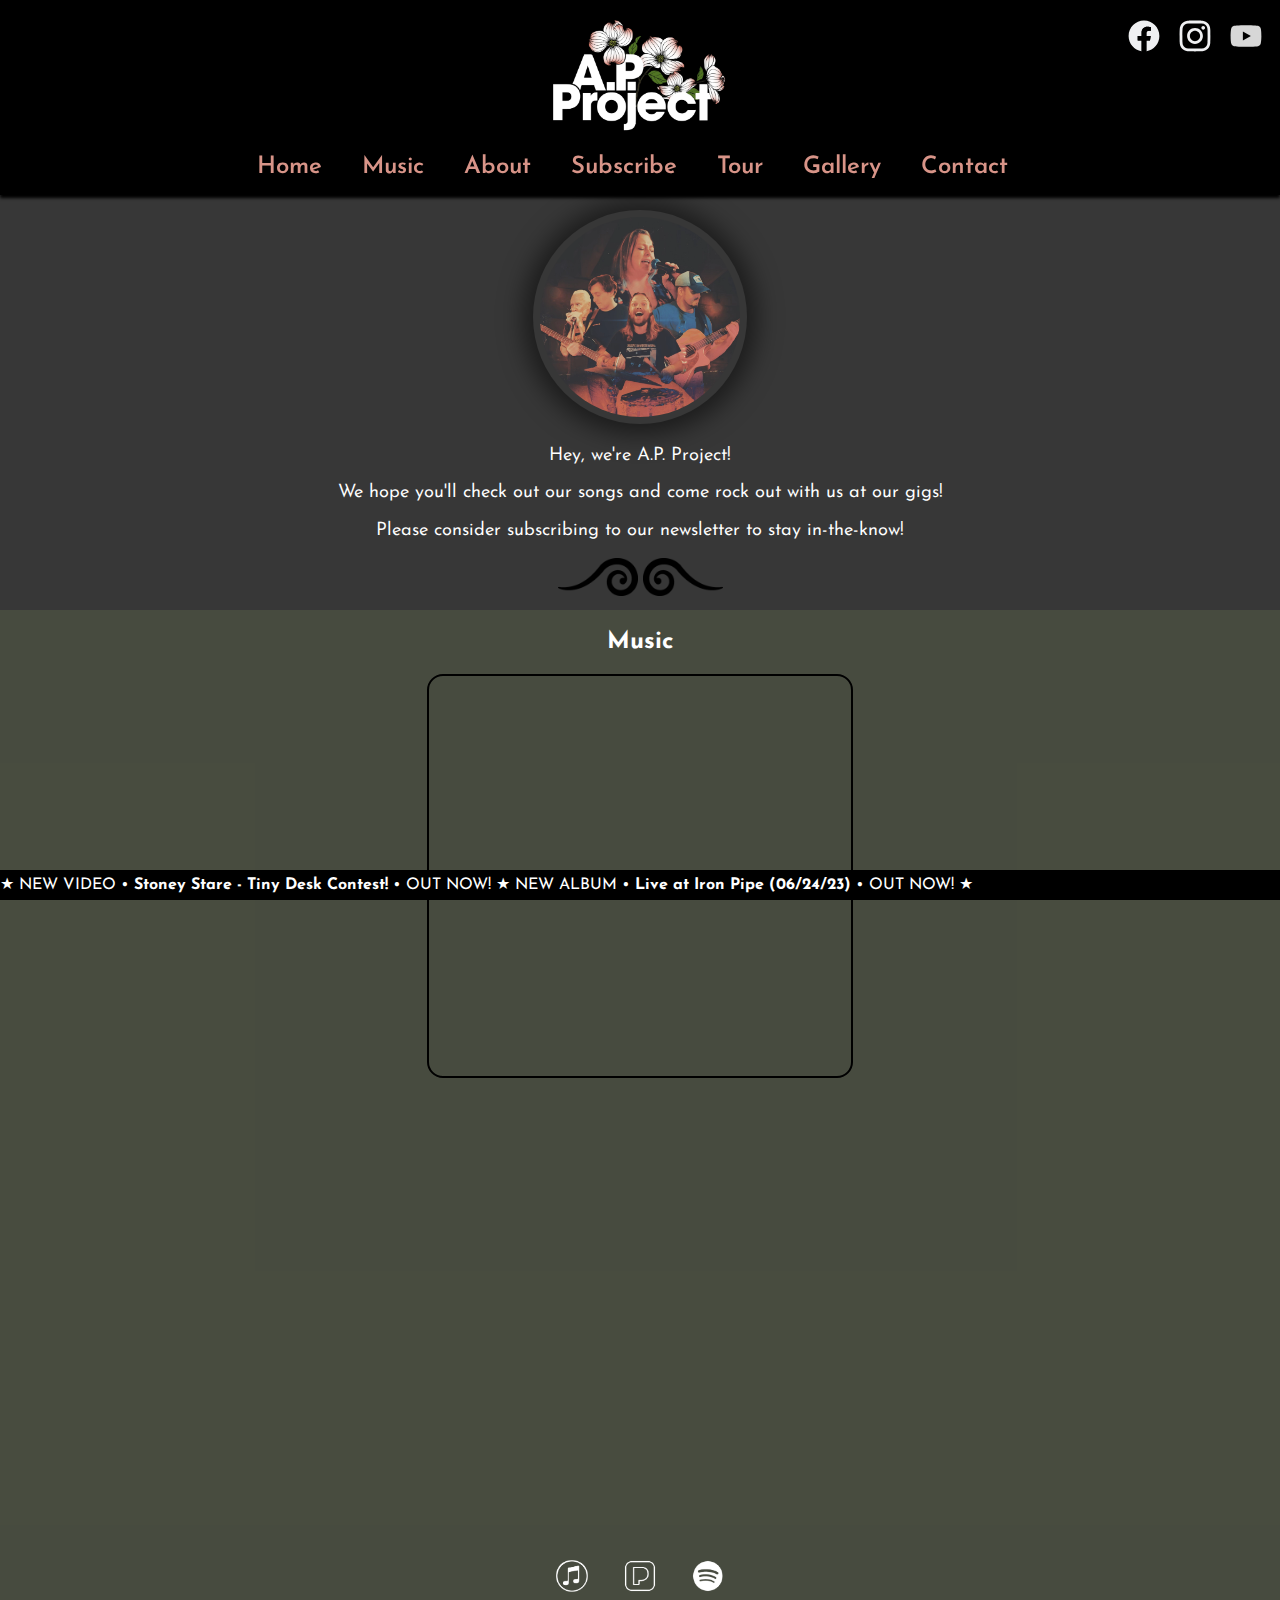
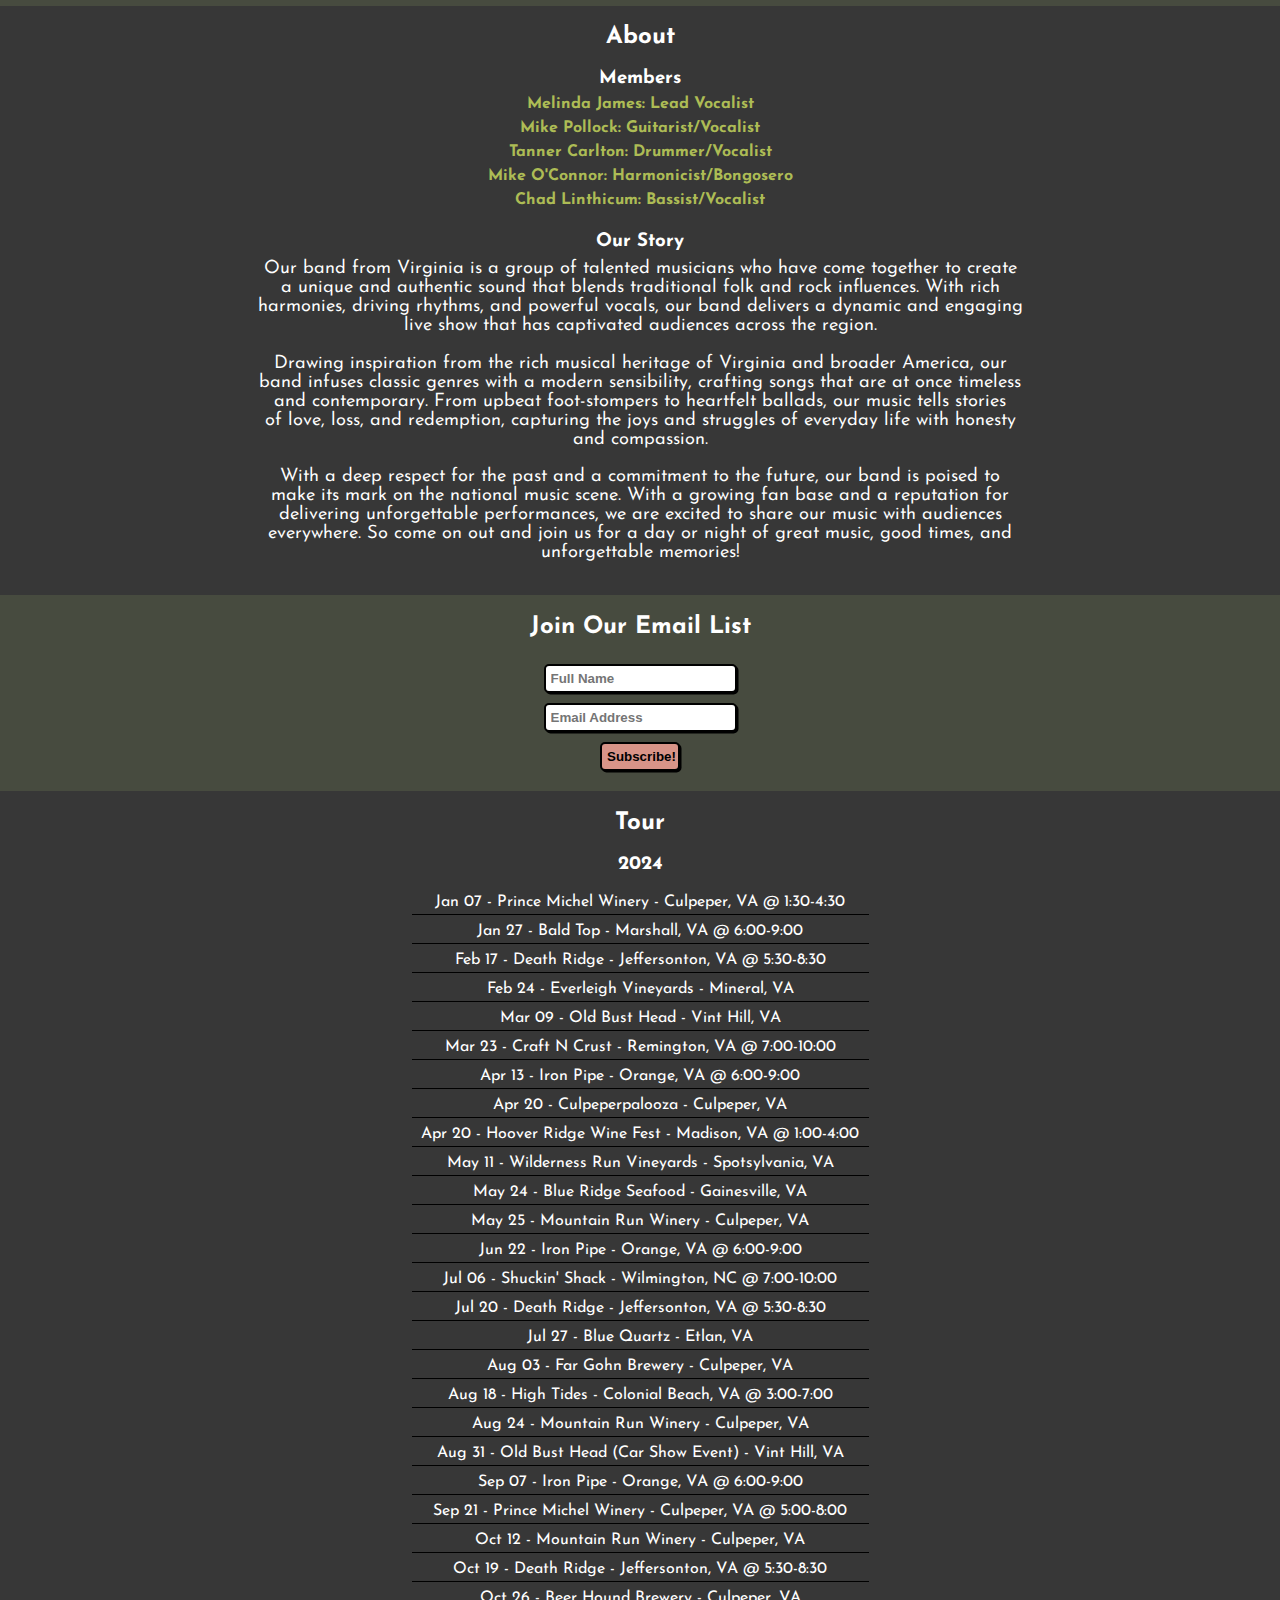
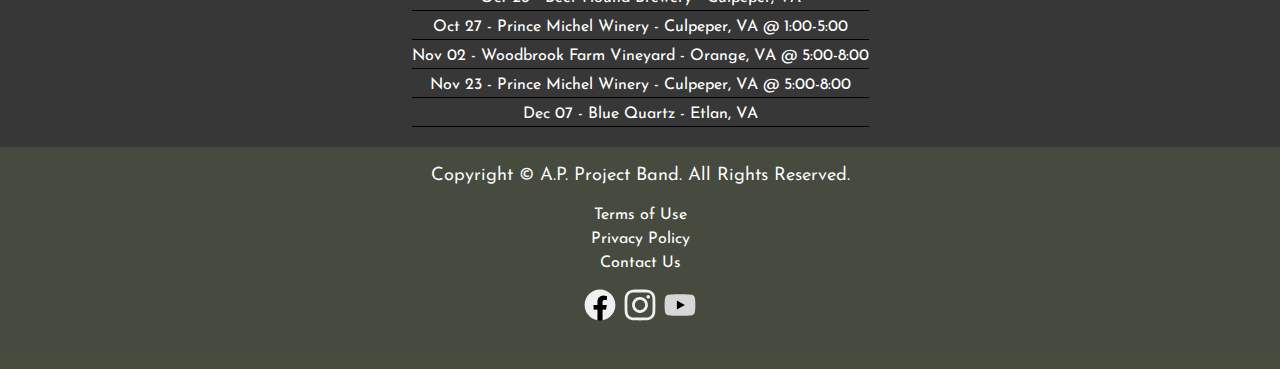
<file: index.html>
<!DOCTYPE html>

<html lang="en">
  <head>
    <script
      defer
      src="https://code.jquery.com/jquery-3.6.3.min.js"
      integrity="sha256-pvPw+upLPUjgMXY0G+8O0xUf+/Im1MZjXxxgOcBQBXU="
      crossorigin="anonymous"
    ></script>
    <script defer src="./js/index.js"></script>
    <meta charset="UTF-8" />
    <meta http-equiv="X-UA-Compatible" content="IE=edge" />
    <meta name="viewport" content="width=device-width, initial-scale=1.0" />
    <title>A.P. Project's Official Bandsite</title>
    <meta
      name="description"
      content="Most of the cool stuff about A.P. Project."
    />
    <link href="./css/style.css" rel="stylesheet" />
    <link
      href="./css/desktop.css"
      rel="stylesheet"
      media="(min-width: 830px)"
    />
    <link href="./css/mobile.css" rel="stylesheet" media="(max-width: 830px)" />
  </head>

  <body>
    <header id="Header">
      <input id="Hamburger" type="image" src="assets/burger-off.webp" alt="=" />
      <a href="index.html" class="nav-link">
        <img id="Band_Logo_Nav" src="assets/logo1.webp" alt=""
      /></a>
      <nav id="Nav" class="popout-hide">
        <div>
          <ul>
            <li><a href="#Home_Container" class="nav-link">Home</a></li>
            <li><a href="#Music_Container" class="nav-link">Music</a></li>
            <li><a href="#About_Container" class="nav-link">About</a></li>
            <li>
              <a href="#Subscribe_Container" class="nav-link">Subscribe</a>
            </li>
            <li><a href="#Tour_Container" class="nav-link">Tour</a></li>
            <li><a href="./html/gallery.html" class="nav-link">Gallery</a></li>
            <li><a href="./html/contact.html" class="nav-link">Contact</a></li>
            <li>
              <div id="Nav_Social">
                <a href="https://www.facebook.com/approject2/" target="_blank"
                  ><img
                    class="nav_social_icons"
                    src="assets/facebook.svg"
                    alt=""
                /></a>
                <a
                  href="https://www.instagram.com/approjectband/"
                  target="_blank"
                  ><img
                    class="nav_social_icons"
                    src="assets/instagram.svg"
                    alt=""
                /></a>
                <a href="https://www.youtube.com/@approjectband" target="_blank"
                  ><img
                    class="nav_social_icons"
                    src="assets/youtube.svg"
                    alt=""
                /></a>
                <!-- <a href=""><img class="nav_social_icons-tiktok" target="_blank" src="./assets/tiktok.webp" alt=""></a> -->
              </div>
            </li>
            <li>
              <img id="Logo_Min" src="assets/logo4.webp" alt="" />
            </li>
          </ul>
        </div>
      </nav>
    </header>

    <div id="Main">
      <section id="Home_Container">
        <div>
          <img
            id="Band_Logo_Home"
            src="assets/cover-4.webp"
            alt="Band_Logo_Home"
          />
        </div>
        <div>
          <p>Hey, we're A.P. Project!</p>
          <p>
            We hope you'll check out our songs and come rock out with us at our
            gigs!
          </p>
          <p>
            Please consider subscribing to our newsletter to stay in-the-know!
          </p>
          <img
            src="assets/swirl5.webp"
            alt=""
            style="width: 5rem; transform: scaleX(-1); padding-bottom: 10px"
          />
          <img
            src="assets/swirl5.webp"
            alt=""
            style="width: 5rem; padding-bottom: 10px"
          />
        </div>
      </section>
      <section id="Music_Container">
        <h2>Music</h2>
        <iframe
          id="Video_YouTube"
          src="https://www.youtube.com/embed/iJRaa-SK1To?si=b-lYlD7CsjvLHdBe"
          frameborder="0"
          allow="accelerometer; autoplay; clipboard-write; encrypted-media; gyroscope; picture-in-picture; web-share"
          allowfullscreen
        ></iframe>
        <div id="spotify-container">
          <iframe
            style="border-radius: 12px"
            src="https://open.spotify.com/embed/track/3V8QX4rzU4tCLGX72oIQKi?utm_source=generator&theme=0"
            frameborder="0"
            allowfullscreen=""
            allow="autoplay; clipboard-write; encrypted-media; fullscreen; picture-in-picture"
            loading="lazy"
          ></iframe>
          <iframe
            style="border-radius: 12px"
            src="https://open.spotify.com/embed/track/4yeCZcP5iz5oRRYhFvsjCr?utm_source=generator&theme=0"
            frameborder="0"
            allowfullscreen=""
            allow="autoplay; clipboard-write; encrypted-media; fullscreen; picture-in-picture"
            loading="lazy"
          ></iframe>
          <iframe
            style="border-radius: 12px"
            src="https://open.spotify.com/embed/track/6PaVp4d2ci2EBls6eRDMxN?utm_source=generator&theme=0"
            frameborder="0"
            allowfullscreen=""
            allow="autoplay; clipboard-write; encrypted-media; fullscreen; picture-in-picture"
            loading="lazy"
          ></iframe>
          <iframe
            style="border-radius: 12px"
            src="https://open.spotify.com/embed/track/3pVCaXIY9uOpHDThpKZfav?utm_source=generator&theme=0"
            frameborder="0"
            allowfullscreen=""
            allow="autoplay; clipboard-write; encrypted-media; fullscreen; picture-in-picture"
            loading="lazy"
          ></iframe>
          <iframe
            style="border-radius: 12px"
            src="https://open.spotify.com/embed/track/1KvnbGeUbDFAZOEKL60Tw5?utm_source=generator&theme=0"
            frameborder="0"
            allowfullscreen=""
            allow="autoplay; clipboard-write; encrypted-media; fullscreen; picture-in-picture"
            loading="lazy"
          ></iframe>
        </div>
        <div id="Music_Symbols_Container">
          <a
            href="https://music.apple.com/us/artist/a-p-project/1466866418"
            target="_blank"
            ><img class="music-symbols" src="assets/itunes.webp" alt=""
          /></a>
          <a
            href="https://www.pandora.com/artist/ap-project/ARrm5PmrV94XxlJ?part=ug-desktop&corr=484635804"
            target="_blank"
            ><img class="music-symbols" src="assets/pandora.webp" alt=""
          /></a>
          <a
            href="https://open.spotify.com/artist/4cSOmD8I1NTllvaROKPv7P?si=HlF1mb6nSqSPzbJ8WXZwiw"
            target="_blank"
            ><img class="music-symbols" src="assets/spotify.webp" alt=""
          /></a>
        </div>
      </section>
      <section id="About_Container">
        <h2>About</h2>
        <div id="Members">
          <h3>Members</h3>
          <h4>Melinda James: Lead Vocalist</h4>
          <h4>Mike Pollock: Guitarist/Vocalist</h4>
          <h4>Tanner Carlton: Drummer/Vocalist</h4>
          <h4>Mike O'Connor: Harmonicist/Bongosero</h4>
          <h4>Chad Linthicum: Bassist/Vocalist</h4>
        </div>
        <div id="Synopsis">
          <h3>Our Story</h3>
          <p>
            Our band from Virginia is a group of talented musicians who have
            come together to create a unique and authentic sound that blends
            traditional folk and rock influences. With rich harmonies, driving
            rhythms, and powerful vocals, our band delivers a dynamic and
            engaging live show that has captivated audiences across the region.
          </p>
          <p>
            Drawing inspiration from the rich musical heritage of Virginia and
            broader America, our band infuses classic genres with a modern
            sensibility, crafting songs that are at once timeless and
            contemporary. From upbeat foot-stompers to heartfelt ballads, our
            music tells stories of love, loss, and redemption, capturing the
            joys and struggles of everyday life with honesty and compassion.
          </p>
          <p>
            With a deep respect for the past and a commitment to the future, our
            band is poised to make its mark on the national music scene. With a
            growing fan base and a reputation for delivering unforgettable
            performances, we are excited to share our music with audiences
            everywhere. So come on out and join us for a day or night of great
            music, good times, and unforgettable memories!
          </p>
        </div>
      </section>
      <section id="Subscribe_Container">
        <h2>Join Our Email List</h2>
        <form
          target="_blank"
          action="https://formsubmit.co/APProjectband@gmail.com"
          method="POST"
        >
          <div class="form-group">
            <input
              type="text"
              name="name"
              class="form-control"
              placeholder="Full Name"
              required
            />
            <input
              type="email"
              name="email"
              class="form-control"
              placeholder="Email Address"
              required
            />
            <!-- <textarea
              id="Subscribe-Text"
              placeholder="Your Message"
              class="form-control"
              name="message"
              rows="10"
            ></textarea> -->
            <button type="submit" class="btn btn-lg btn-dark btn-block">
              Subscribe!
            </button>
          </div>
        </form>
      </section>
      <section id="Tour_Container">
        <h2>Tour</h2>
        <span>2024</span>
        <br />
        <ul id="Tour_List">
          <li>Jan 07 - Prince Michel Winery - Culpeper, VA @ 1:30-4:30</li>
          <li>Jan 27 - Bald Top - Marshall, VA @ 6:00-9:00</li>
          <li>Feb 17 - Death Ridge - Jeffersonton, VA @ 5:30-8:30</li>
          <li>Feb 24 - Everleigh Vineyards - Mineral, VA</li>
          <li>Mar 09 - Old Bust Head - Vint Hill, VA</li>
          <li>Mar 23 - Craft N Crust - Remington, VA @ 7:00-10:00</li>
          <li>Apr 13 - Iron Pipe - Orange, VA @ 6:00-9:00</li>
          <li>Apr 20 - Culpeperpalooza - Culpeper, VA</li>
          <li>Apr 20 - Hoover Ridge Wine Fest - Madison, VA @ 1:00-4:00</li>
          <li>May 11 - Wilderness Run Vineyards - Spotsylvania, VA</li>
          <li>May 24 - Blue Ridge Seafood - Gainesville, VA</li>
          <li>May 25 - Mountain Run Winery - Culpeper, VA</li>
          <li>Jun 22 - Iron Pipe - Orange, VA @ 6:00-9:00</li>
          <li>Jul 06 - Shuckin' Shack - Wilmington, NC @ 7:00-10:00</li>
          <li>Jul 20 - Death Ridge - Jeffersonton, VA @ 5:30-8:30</li>
          <li>Jul 27 - Blue Quartz - Etlan, VA</li>
          <li>Aug 03 - Far Gohn Brewery - Culpeper, VA</li>
          <li>Aug 18 - High Tides - Colonial Beach, VA @ 3:00-7:00</li>
          <li>Aug 24 - Mountain Run Winery - Culpeper, VA</li>
          <li>Aug 31 - Old Bust Head (Car Show Event) - Vint Hill, VA</li>
          <li>Sep 07 - Iron Pipe - Orange, VA @ 6:00-9:00</li>
          <li>Sep 21 - Prince Michel Winery - Culpeper, VA @ 5:00-8:00</li>
          <li>Oct 12 - Mountain Run Winery - Culpeper, VA</li>
          <li>Oct 19 - Death Ridge - Jeffersonton, VA @ 5:30-8:30</li>
          <li>Oct 26 - Beer Hound Brewery - Culpeper, VA</li>
          <li>Oct 27 - Prince Michel Winery - Culpeper, VA @ 1:00-5:00</li>
          <li>Nov 02 - Woodbrook Farm Vineyard - Orange, VA @ 5:00-8:00</li>
          <li>Nov 23 - Prince Michel Winery - Culpeper, VA @ 5:00-8:00</li>
          <li>Dec 07 - Blue Quartz - Etlan, VA</li>
        </ul>
      </section>

      <!-- <section id="Fill_Container"></section>
    <section id="Fill_Container"></section> -->

      <section id="Bottom_Container">
        <p>
          Copyright&nbsp;© A.P. Project Band. All&nbsp;Rights&nbsp;Reserved.
        </p>
        <ul>
          <li><a href="./html/terms-of-use.html">Terms of Use</a></li>
          <li><a href="./html/privacy-policy.html">Privacy Policy</a></li>
          <li><a href="./html/contact.html">Contact Us</a></li>
        </ul>
        <div id="Nav_Social_Bottom">
          <a href="https://www.facebook.com/approject2/" target="_blank"
            ><img class="nav_social_icons" src="assets/facebook.svg" alt=""
          /></a>
          <a href="https://www.instagram.com/approjectband/" target="_blank"
            ><img class="nav_social_icons" src="assets/instagram.svg" alt=""
          /></a>
          <a href="https://www.youtube.com/@approjectband" target="_blank"
            ><img class="nav_social_icons" src="assets/youtube.svg" alt=""
          /></a>
          <!-- <a href=""><img class="nav_social_icons-tiktok" target="_blank" src="./assets/tiktok.webp" alt=""></a> -->
        </div>
      </section>
    </div>
    <footer>
      <div id="Marquee">
        ★ NEW VIDEO • <strong>Stoney Stare - Tiny Desk Contest!</strong> • OUT
        NOW! ★ NEW ALBUM • <strong>Live at Iron Pipe (06/24/23)</strong> • OUT
        NOW! ★
      </div>
    </footer>
  </body>
</html>
</file>
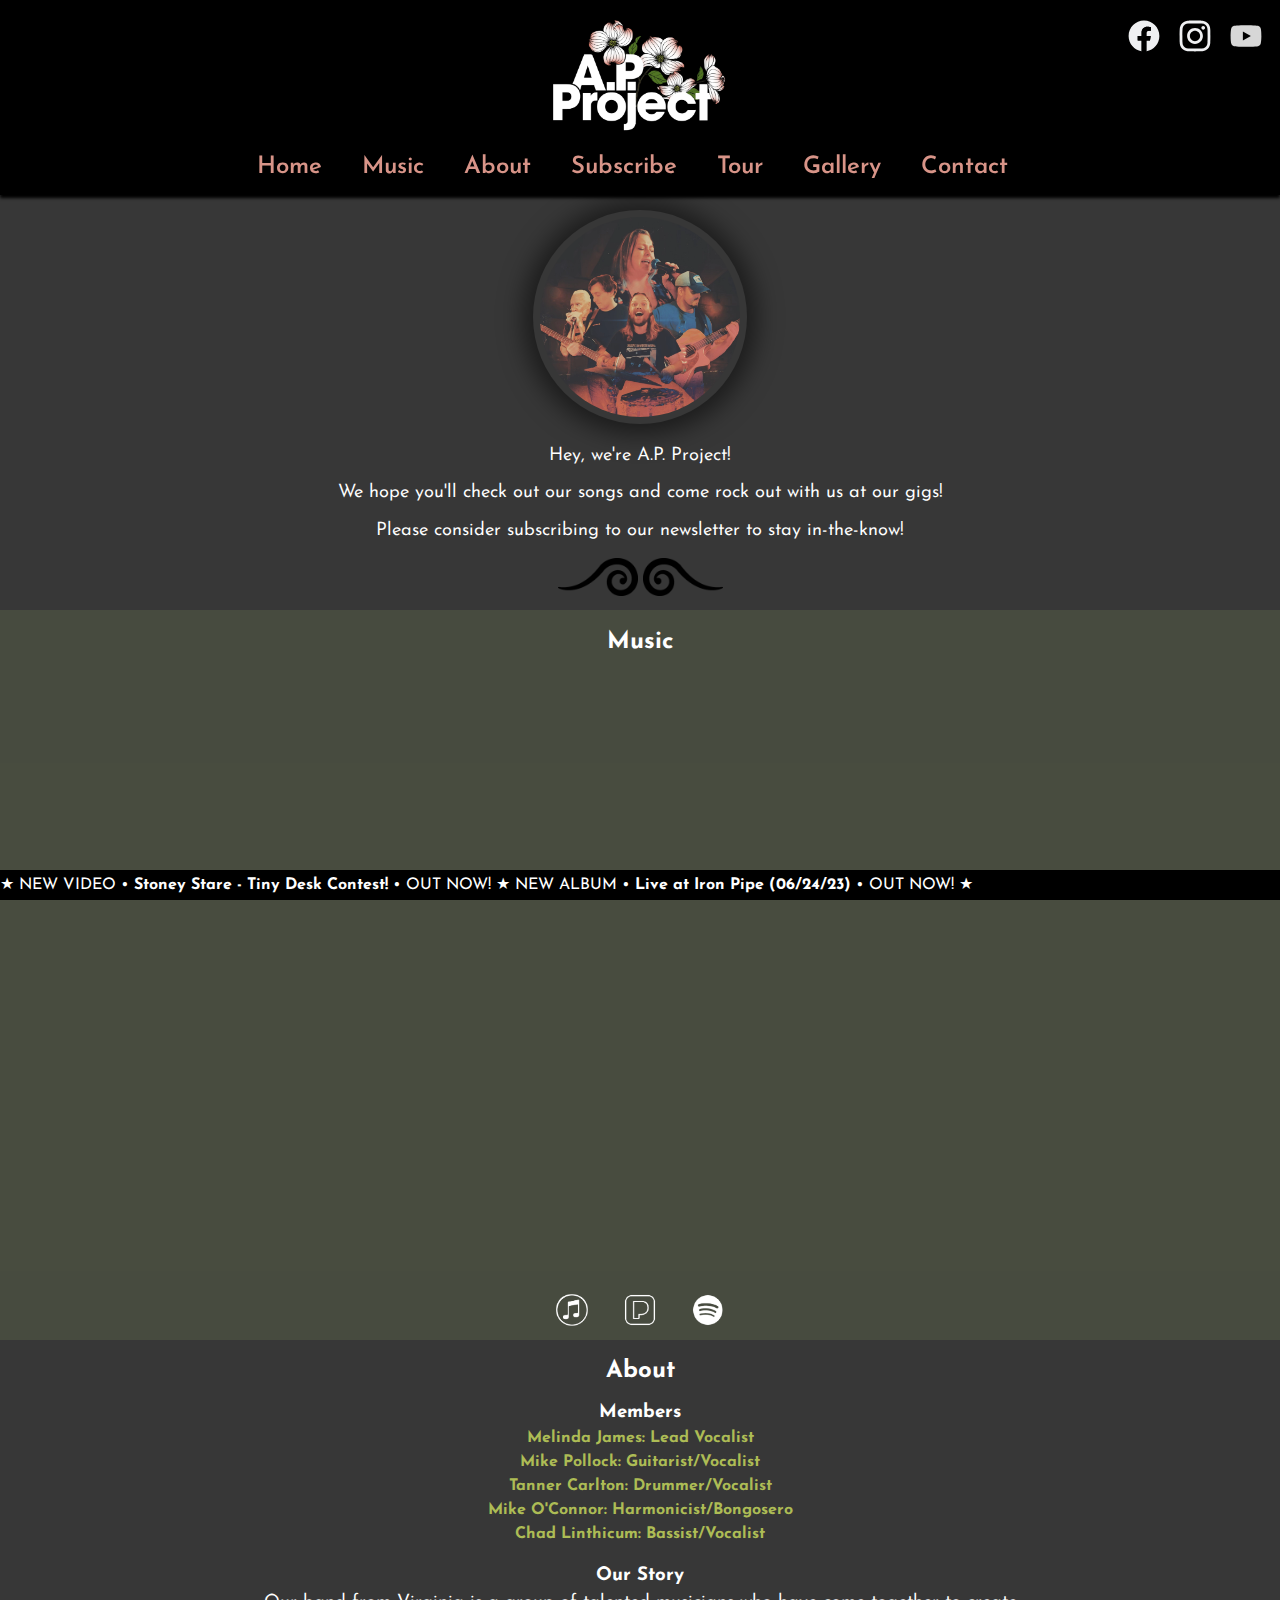
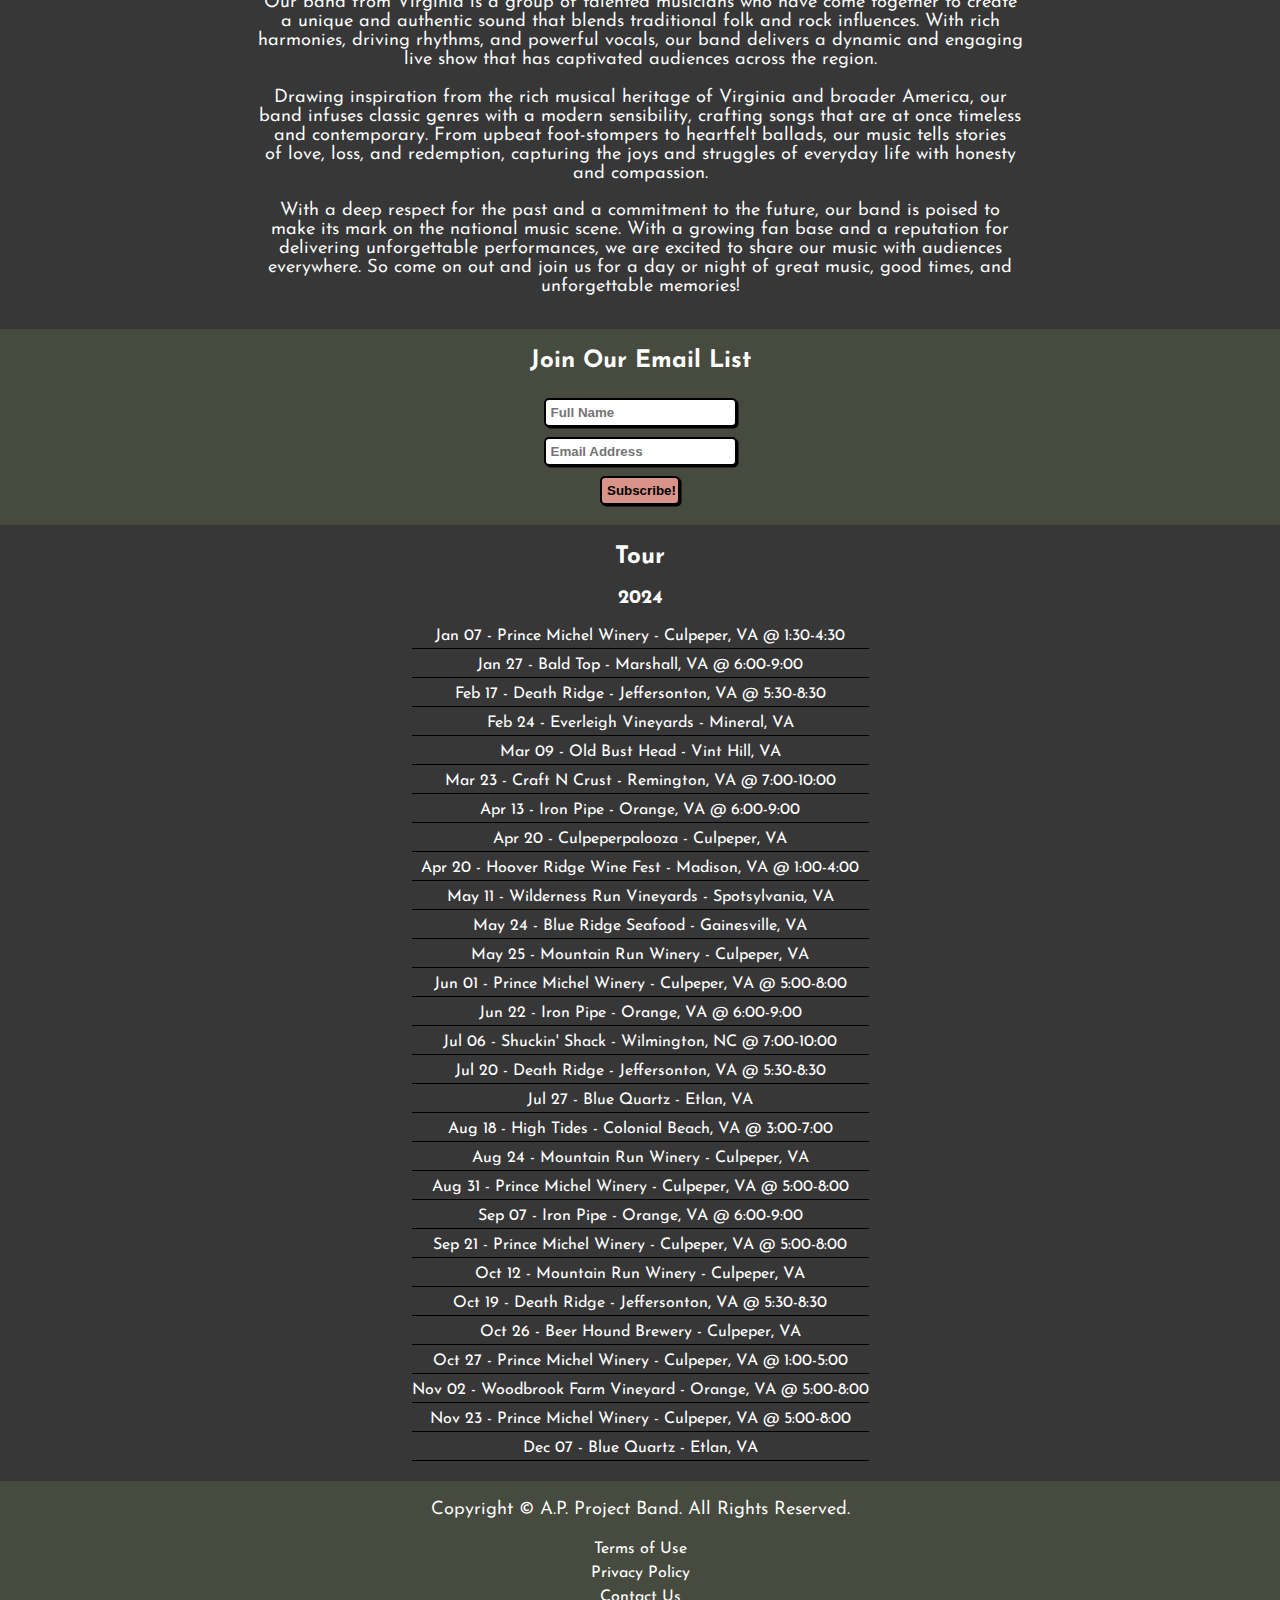
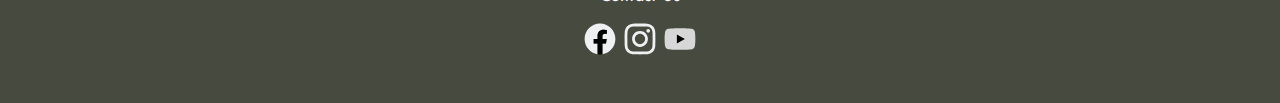
<file: htdocs/index.html>
<!DOCTYPE html>

<html lang="en">
  <head>
    <script
      defer
      src="https://code.jquery.com/jquery-3.6.3.min.js"
      integrity="sha256-pvPw+upLPUjgMXY0G+8O0xUf+/Im1MZjXxxgOcBQBXU="
      crossorigin="anonymous"
    ></script>
    <script defer src="./js/index.js"></script>
    <meta charset="UTF-8" />
    <meta http-equiv="X-UA-Compatible" content="IE=edge" />
    <meta name="viewport" content="width=device-width, initial-scale=1.0" />
    <title>A.P. Project's Official Bandsite</title>
    <meta
      name="description"
      content="Most of the cool stuff about A.P. Project."
    />
    <link href="./css/style.css" rel="stylesheet" />
    <link
      href="./css/desktop.css"
      rel="stylesheet"
      media="(min-width: 830px)"
    />
    <link href="./css/mobile.css" rel="stylesheet" media="(max-width: 830px)" />
  </head>

  <body>
    <header id="Header">
      <input id="Hamburger" type="image" src="assets/burger-off.webp" alt="=" />
      <a href="index.html" class="nav-link">
        <img id="Band_Logo_Nav" src="assets/logo1.webp" alt=""
      /></a>
      <nav id="Nav" class="popout-hide">
        <div>
          <ul>
            <li><a href="#Home_Container" class="nav-link">Home</a></li>
            <li><a href="#Music_Container" class="nav-link">Music</a></li>
            <li><a href="#About_Container" class="nav-link">About</a></li>
            <li>
              <a href="#Subscribe_Container" class="nav-link">Subscribe</a>
            </li>
            <li><a href="#Tour_Container" class="nav-link">Tour</a></li>
            <li><a href="./html/gallery.html" class="nav-link">Gallery</a></li>
            <li><a href="./html/contact.html" class="nav-link">Contact</a></li>
            <li>
              <div id="Nav_Social">
                <a href="https://www.facebook.com/approject2/" target="_blank"
                  ><img
                    class="nav_social_icons"
                    src="assets/facebook.svg"
                    alt=""
                /></a>
                <a
                  href="https://www.instagram.com/approjectband/"
                  target="_blank"
                  ><img
                    class="nav_social_icons"
                    src="assets/instagram.svg"
                    alt=""
                /></a>
                <a href="https://www.youtube.com/@approjectband" target="_blank"
                  ><img
                    class="nav_social_icons"
                    src="assets/youtube.svg"
                    alt=""
                /></a>
                <!-- <a href=""><img class="nav_social_icons-tiktok" target="_blank" src="./assets/tiktok.webp" alt=""></a> -->
              </div>
            </li>
            <li>
              <img id="Logo_Min" src="assets/logo4.webp" alt="" />
            </li>
          </ul>
        </div>
      </nav>
    </header>

    <div id="Main">
      <section id="Home_Container">
        <div>
          <img
            id="Band_Logo_Home"
            src="assets/cover-4.webp"
            alt="Band_Logo_Home"
          />
        </div>
        <div>
          <p>Hey, we're A.P. Project!</p>
          <p>
            We hope you'll check out our songs and come rock out with us at our
            gigs!
          </p>
          <p>
            Please consider subscribing to our newsletter to stay in-the-know!
          </p>
          <img
            src="assets/swirl5.webp"
            alt=""
            style="width: 5rem; transform: scaleX(-1); padding-bottom: 10px"
          />
          <img
            src="assets/swirl5.webp"
            alt=""
            style="width: 5rem; padding-bottom: 10px"
          />
        </div>
      </section>
      <section id="Music_Container">
        <h2>Music</h2>
        <iframe
          id="Video_YouTube"
          src="https://www.youtube.com/embed/iJRaa-SK1To?si=b-lYlD7CsjvLHdBe"
          frameborder="0"
          allow="accelerometer; autoplay; clipboard-write; encrypted-media; gyroscope; picture-in-picture; web-share"
          allowfullscreen
        ></iframe>
        <div id="spotify-container">
          <iframe
            style="border-radius: 12px"
            src="https://open.spotify.com/embed/track/3V8QX4rzU4tCLGX72oIQKi?utm_source=generator&theme=0"
            frameborder="0"
            allowfullscreen=""
            allow="autoplay; clipboard-write; encrypted-media; fullscreen; picture-in-picture"
            loading="lazy"
          ></iframe>
          <iframe
            style="border-radius: 12px"
            src="https://open.spotify.com/embed/track/4yeCZcP5iz5oRRYhFvsjCr?utm_source=generator&theme=0"
            frameborder="0"
            allowfullscreen=""
            allow="autoplay; clipboard-write; encrypted-media; fullscreen; picture-in-picture"
            loading="lazy"
          ></iframe>
          <iframe
            style="border-radius: 12px"
            src="https://open.spotify.com/embed/track/6PaVp4d2ci2EBls6eRDMxN?utm_source=generator&theme=0"
            frameborder="0"
            allowfullscreen=""
            allow="autoplay; clipboard-write; encrypted-media; fullscreen; picture-in-picture"
            loading="lazy"
          ></iframe>
          <iframe
            style="border-radius: 12px"
            src="https://open.spotify.com/embed/track/3pVCaXIY9uOpHDThpKZfav?utm_source=generator&theme=0"
            frameborder="0"
            allowfullscreen=""
            allow="autoplay; clipboard-write; encrypted-media; fullscreen; picture-in-picture"
            loading="lazy"
          ></iframe>
          <iframe
            style="border-radius: 12px"
            src="https://open.spotify.com/embed/track/1KvnbGeUbDFAZOEKL60Tw5?utm_source=generator&theme=0"
            frameborder="0"
            allowfullscreen=""
            allow="autoplay; clipboard-write; encrypted-media; fullscreen; picture-in-picture"
            loading="lazy"
          ></iframe>
        </div>
        <div id="Music_Symbols_Container">
          <a
            href="https://music.apple.com/us/artist/a-p-project/1466866418"
            target="_blank"
            ><img class="music-symbols" src="assets/itunes.webp" alt=""
          /></a>
          <a
            href="https://www.pandora.com/artist/ap-project/ARrm5PmrV94XxlJ?part=ug-desktop&corr=484635804"
            target="_blank"
            ><img class="music-symbols" src="assets/pandora.webp" alt=""
          /></a>
          <a
            href="https://open.spotify.com/artist/4cSOmD8I1NTllvaROKPv7P?si=HlF1mb6nSqSPzbJ8WXZwiw"
            target="_blank"
            ><img class="music-symbols" src="assets/spotify.webp" alt=""
          /></a>
        </div>
      </section>
      <section id="About_Container">
        <h2>About</h2>
        <div id="Members">
          <h3>Members</h3>
          <h4>Melinda James: Lead Vocalist</h4>
          <h4>Mike Pollock: Guitarist/Vocalist</h4>
          <h4>Tanner Carlton: Drummer/Vocalist</h4>
          <h4>Mike O'Connor: Harmonicist/Bongosero</h4>
          <h4>Chad Linthicum: Bassist/Vocalist</h4>
        </div>
        <div id="Synopsis">
          <h3>Our Story</h3>
          <p>
            Our band from Virginia is a group of talented musicians who have
            come together to create a unique and authentic sound that blends
            traditional folk and rock influences. With rich harmonies, driving
            rhythms, and powerful vocals, our band delivers a dynamic and
            engaging live show that has captivated audiences across the region.
          </p>
          <p>
            Drawing inspiration from the rich musical heritage of Virginia and
            broader America, our band infuses classic genres with a modern
            sensibility, crafting songs that are at once timeless and
            contemporary. From upbeat foot-stompers to heartfelt ballads, our
            music tells stories of love, loss, and redemption, capturing the
            joys and struggles of everyday life with honesty and compassion.
          </p>
          <p>
            With a deep respect for the past and a commitment to the future, our
            band is poised to make its mark on the national music scene. With a
            growing fan base and a reputation for delivering unforgettable
            performances, we are excited to share our music with audiences
            everywhere. So come on out and join us for a day or night of great
            music, good times, and unforgettable memories!
          </p>
        </div>
      </section>
      <section id="Subscribe_Container">
        <h2>Join Our Email List</h2>
        <form
          target="_blank"
          action="https://formsubmit.co/APProjectband@gmail.com"
          method="POST"
        >
          <div class="form-group">
            <input
              type="text"
              name="name"
              class="form-control"
              placeholder="Full Name"
              required
            />
            <input
              type="email"
              name="email"
              class="form-control"
              placeholder="Email Address"
              required
            />
            <!-- <textarea
              id="Subscribe-Text"
              placeholder="Your Message"
              class="form-control"
              name="message"
              rows="10"
            ></textarea> -->
            <button type="submit" class="btn btn-lg btn-dark btn-block">
              Subscribe!
            </button>
          </div>
        </form>
      </section>
      <section id="Tour_Container">
        <h2>Tour</h2>
        <span>2024</span>
        <br />
        <ul id="Tour_List">
          <li>Jan 07 - Prince Michel Winery - Culpeper, VA @ 1:30-4:30</li>
          <li>Jan 27 - Bald Top - Marshall, VA @ 6:00-9:00</li>
          <li>Feb 17 - Death Ridge - Jeffersonton, VA @ 5:30-8:30</li>
          <li>Feb 24 - Everleigh Vineyards - Mineral, VA</li>
          <li>Mar 09 - Old Bust Head - Vint Hill, VA</li>
          <li>Mar 23 - Craft N Crust - Remington, VA @ 7:00-10:00</li>
          <li>Apr 13 - Iron Pipe - Orange, VA @ 6:00-9:00</li>
          <li>Apr 20 - Culpeperpalooza - Culpeper, VA</li>
          <li>Apr 20 - Hoover Ridge Wine Fest - Madison, VA @ 1:00-4:00</li>
          <li>May 11 - Wilderness Run Vineyards - Spotsylvania, VA</li>
          <li>May 24 - Blue Ridge Seafood - Gainesville, VA</li>
          <li>May 25 - Mountain Run Winery - Culpeper, VA</li>
          <li>Jun 01 - Prince Michel Winery - Culpeper, VA @ 5:00-8:00</li>
          <li>Jun 22 - Iron Pipe - Orange, VA @ 6:00-9:00</li>
          <li>Jul 06 - Shuckin' Shack - Wilmington, NC @ 7:00-10:00</li>
          <li>Jul 20 - Death Ridge - Jeffersonton, VA @ 5:30-8:30</li>
          <li>Jul 27 - Blue Quartz - Etlan, VA</li>
          <li>Aug 18 - High Tides - Colonial Beach, VA @ 3:00-7:00</li>
          <li>Aug 24 - Mountain Run Winery - Culpeper, VA</li>
          <li>Aug 31 - Prince Michel Winery - Culpeper, VA @ 5:00-8:00</li>
          <li>Sep 07 - Iron Pipe - Orange, VA @ 6:00-9:00</li>
          <li>Sep 21 - Prince Michel Winery - Culpeper, VA @ 5:00-8:00</li>
          <li>Oct 12 - Mountain Run Winery - Culpeper, VA</li>
          <li>Oct 19 - Death Ridge - Jeffersonton, VA @ 5:30-8:30</li>
          <li>Oct 26 - Beer Hound Brewery - Culpeper, VA</li>
          <li>Oct 27 - Prince Michel Winery - Culpeper, VA @ 1:00-5:00</li>
          <li>Nov 02 - Woodbrook Farm Vineyard - Orange, VA @ 5:00-8:00</li>
          <li>Nov 23 - Prince Michel Winery - Culpeper, VA @ 5:00-8:00</li>
          <li>Dec 07 - Blue Quartz - Etlan, VA</li>
        </ul>
      </section>

      <!-- <section id="Fill_Container"></section>
    <section id="Fill_Container"></section> -->

      <section id="Bottom_Container">
        <p>
          Copyright&nbsp;© A.P. Project Band. All&nbsp;Rights&nbsp;Reserved.
        </p>
        <ul>
          <li><a href="./html/terms-of-use.html">Terms of Use</a></li>
          <li><a href="./html/privacy-policy.html">Privacy Policy</a></li>
          <li><a href="./html/contact.html">Contact Us</a></li>
        </ul>
        <div id="Nav_Social_Bottom">
          <a href="https://www.facebook.com/approject2/" target="_blank"
            ><img class="nav_social_icons" src="assets/facebook.svg" alt=""
          /></a>
          <a href="https://www.instagram.com/approjectband/" target="_blank"
            ><img class="nav_social_icons" src="assets/instagram.svg" alt=""
          /></a>
          <a href="https://www.youtube.com/@approjectband" target="_blank"
            ><img class="nav_social_icons" src="assets/youtube.svg" alt=""
          /></a>
          <!-- <a href=""><img class="nav_social_icons-tiktok" target="_blank" src="./assets/tiktok.webp" alt=""></a> -->
        </div>
      </section>
    </div>
    <footer>
      <div id="Marquee">
        ★ NEW VIDEO • <strong>Stoney Stare - Tiny Desk Contest!</strong> • OUT
        NOW! ★ NEW ALBUM • <strong>Live at Iron Pipe (06/24/23)</strong> • OUT
        NOW! ★
      </div>
    </footer>
  </body>
</html>
</file>
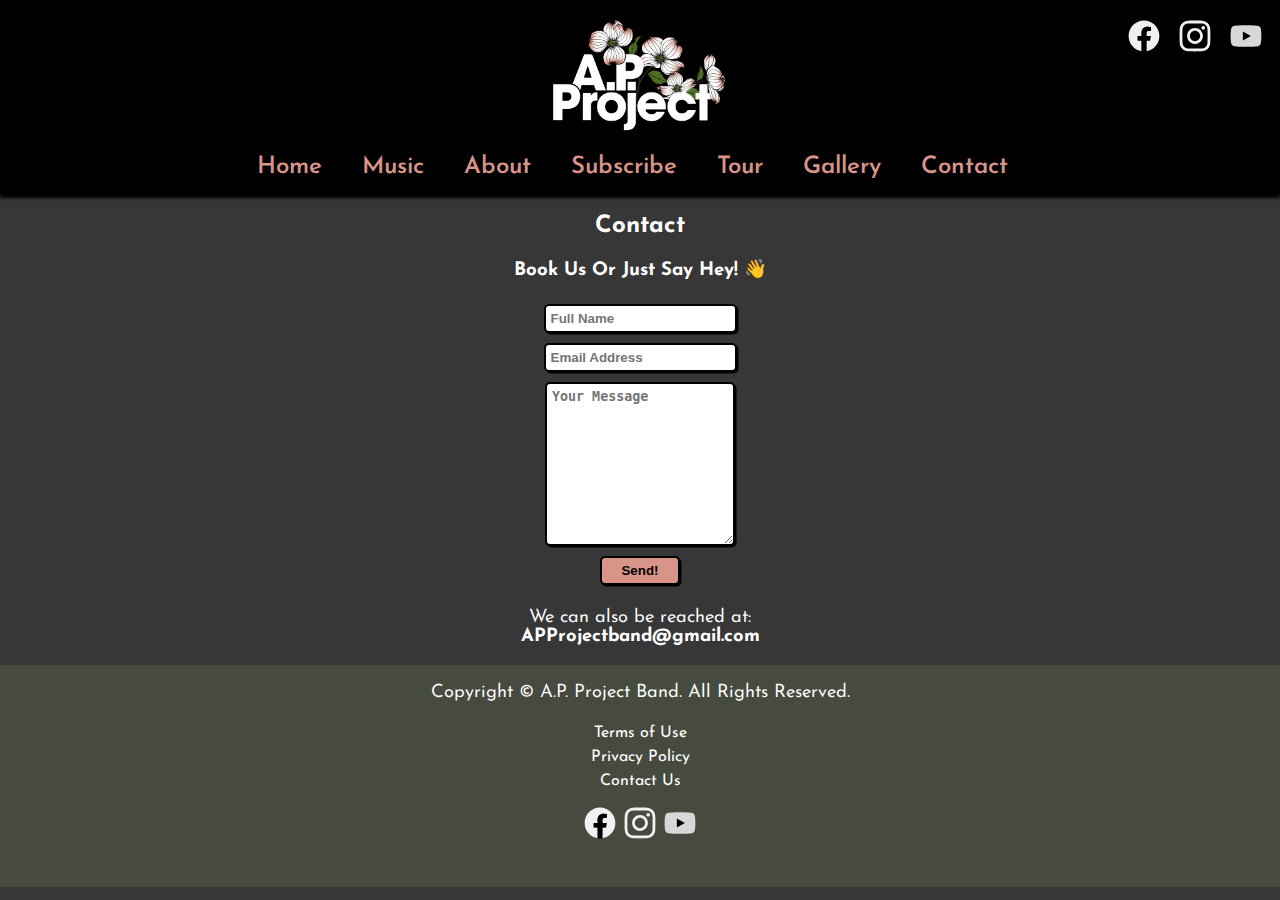
<file: html/contact.html>
<!DOCTYPE html>
<html lang="en">
  <head>
    <script
      defer
      src="https://code.jquery.com/jquery-3.6.3.min.js"
      integrity="sha256-pvPw+upLPUjgMXY0G+8O0xUf+/Im1MZjXxxgOcBQBXU="
      crossorigin="anonymous"
    ></script>
    <script defer src="../js/script.js"></script>
    <meta charset="UTF-8" />
    <meta http-equiv="X-UA-Compatible" content="IE=edge" />
    <meta name="viewport" content="width=device-width, initial-scale=1.0" />
    <title>A.P. Project's Official Bandsite</title>
    <meta
      name="description"
      content="Most of the cool stuff about A.P. Project."
    />
    <link href="../css/style.css" rel="stylesheet" />
    <link
      href="../css/desktop.css"
      rel="stylesheet"
      media="(min-width: 751px)"
    />
    <link
      href="../css/mobile.css"
      rel="stylesheet"
      media="(max-width: 750px)"
    />
  </head>
  <body>
    <header id="Header">
      <input
        id="Hamburger"
        type="image"
        src="../assets/burger-off.webp"
        alt="="
      />
      <a href="../index.html" class="nav-link">
        <img id="Band_Logo_Nav" src="../assets/logo1.webp" alt=""
      /></a>
      <nav id="Nav" class="popout-hide">
        <div>
          <ul>
            <li><a href="../index.html" class="nav-link">Home</a></li>
            <li>
              <a href="../index.html#Music_Container" class="nav-link">Music</a>
            </li>
            <li>
              <a href="../index.html#About_Container" class="nav-link">About</a>
            </li>
            <li>
              <a href="../index.html#Subscribe_Container" class="nav-link"
                >Subscribe</a
              >
            </li>
            <li>
              <a href="../index.html#Tour_Container" class="nav-link">Tour</a>
            </li>
            <li><a href="gallery.html" class="nav-link">Gallery</a></li>
            <li><a href="contact.html" class="nav-link">Contact</a></li>
            <li>
              <div id="Nav_Social">
                <a href="https://www.facebook.com/approject2/" target="_blank"
                  ><img
                    class="nav_social_icons"
                    src="../assets/facebook.svg"
                    alt=""
                /></a>
                <a
                  href="https://www.instagram.com/approjectband/"
                  target="_blank"
                  ><img
                    class="nav_social_icons"
                    src="../assets/instagram.svg"
                    alt=""
                /></a>
                <a href="https://www.youtube.com/@approjectband" target="_blank"
                  ><img
                    class="nav_social_icons"
                    src="../assets/youtube.svg"
                    alt=""
                /></a>
                <!-- <a href=""><img class="nav_social_icons-tiktok" target="_blank" src="./assets/tiktok.webp" alt=""></a> -->
              </div>
            </li>
            <li><img id="Logo_Min" src="../assets/logo4.webp" alt="" /></li>
          </ul>
        </div>
      </nav>
    </header>
    <div id="Main">
      <h2>Contact</h2>
      <h3>Book Us Or Just Say Hey! 👋</h3>
      <form
        target="_blank"
        action="https://formsubmit.co/APProjectband@gmail.com"
        method="POST"
      >
        <div class="form-group">
          <input
            type="text"
            name="name"
            class="form-control"
            placeholder="Full Name"
            required
          />
          <input
            type="email"
            name="email"
            class="form-control"
            placeholder="Email Address"
            required
          />
          <textarea
            placeholder="Your Message"
            class="form-control"
            name="message"
            rows="10"
            required
          ></textarea>
          <button type="submit" class="btn btn-lg btn-dark btn-block">
            Send!
          </button>
          <p>
            We can also be reached at:<br /><strong
              >APProjectband@gmail.com</strong
            >
          </p>
        </div>
      </form>
      <section id="Bottom_Container">
        <p>
          Copyright&nbsp;© A.P. Project Band. All&nbsp;Rights&nbsp;Reserved.
        </p>
        <ul>
          <li><a href="terms-of-use.html">Terms of Use</a></li>
          <li><a href="privacy-policy.html">Privacy Policy</a></li>
          <li><a href="contact.html">Contact Us</a></li>
        </ul>
        <div id="Nav_Social_Bottom">
          <a href="https://www.facebook.com/approject2/" target="_blank"
            ><img class="nav_social_icons" src="../assets/facebook.svg" alt=""
          /></a>
          <a href="https://www.instagram.com/approjectband/" target="_blank"
            ><img class="nav_social_icons" src="../assets/instagram.svg" alt=""
          /></a>
          <a href="https://www.youtube.com/@approjectband" target="_blank"
            ><img class="nav_social_icons" src="../assets/youtube.svg" alt=""
          /></a>
          <!-- <a href=""><img class="nav_social_icons-tiktok" target="_blank" src="./assets/tiktok.webp" alt=""></a> -->
        </div>
      </section>
    </div>
  </body>
</html>
</file>
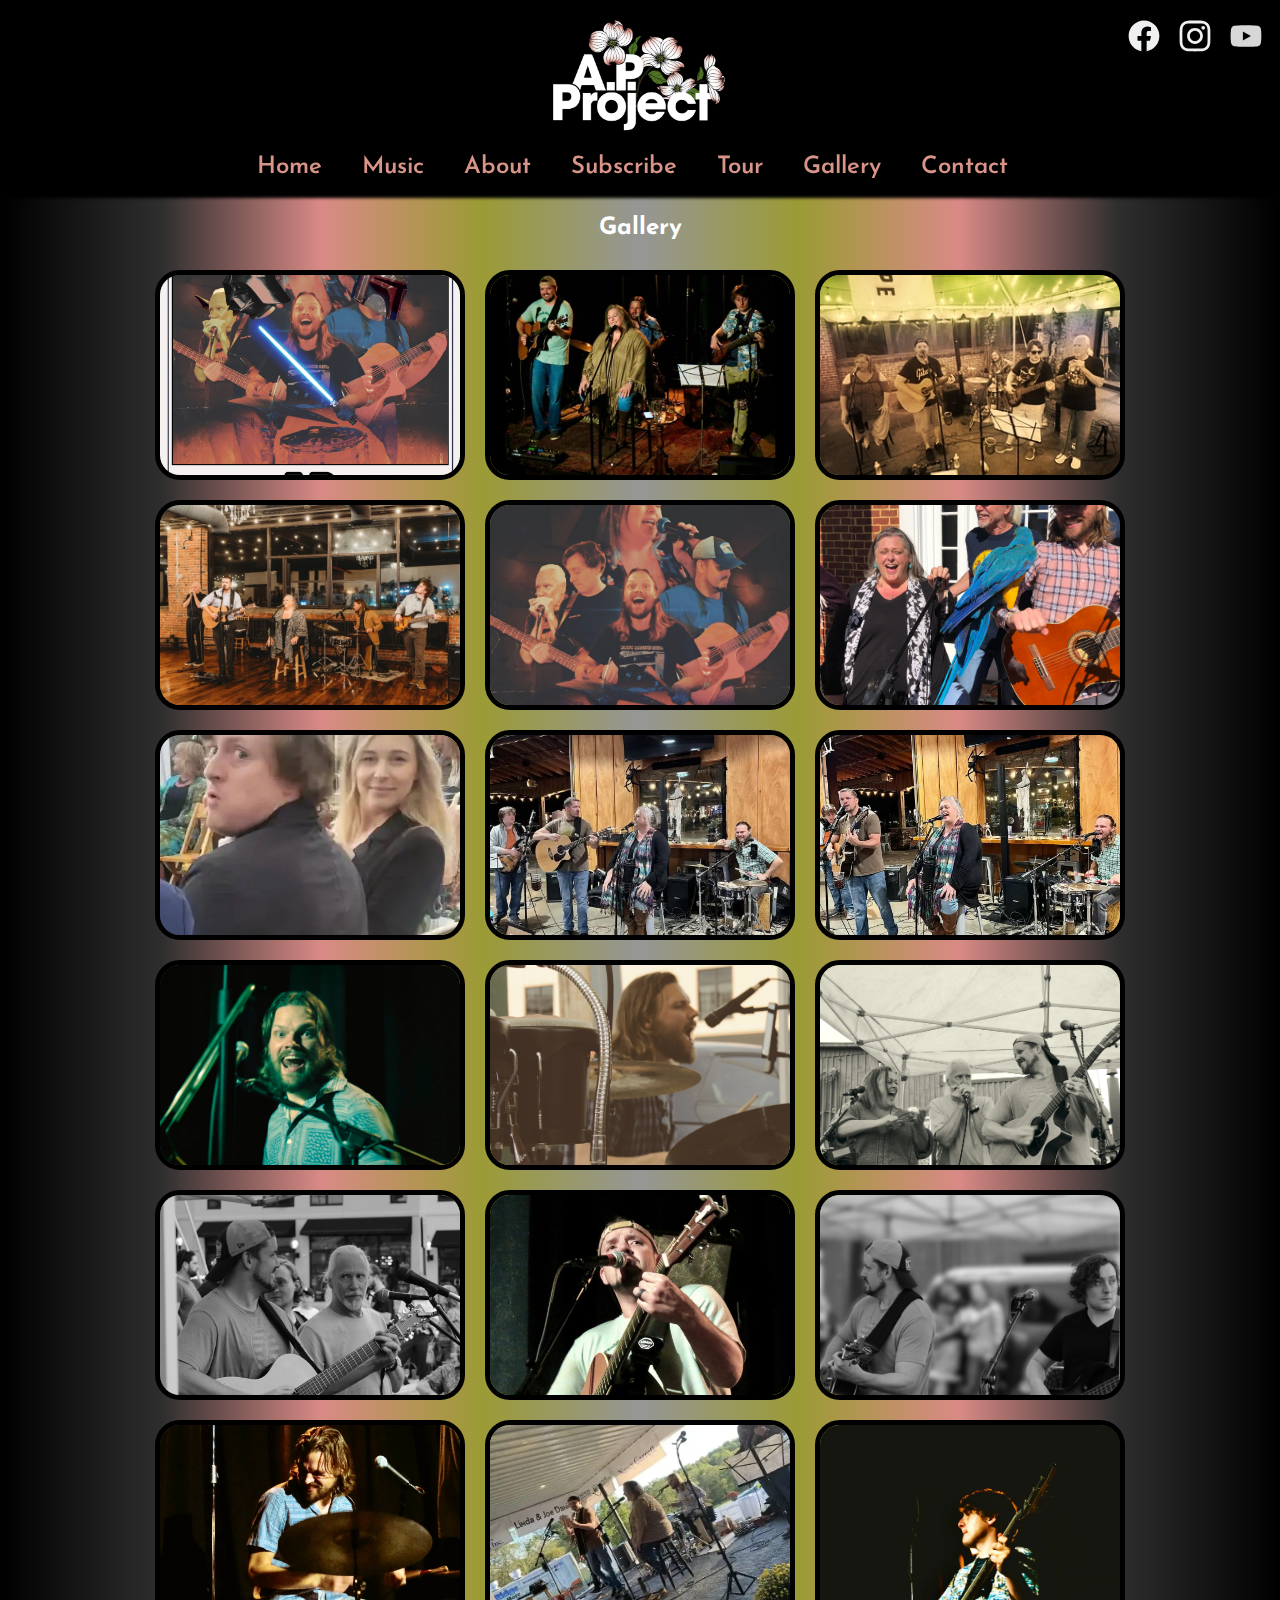
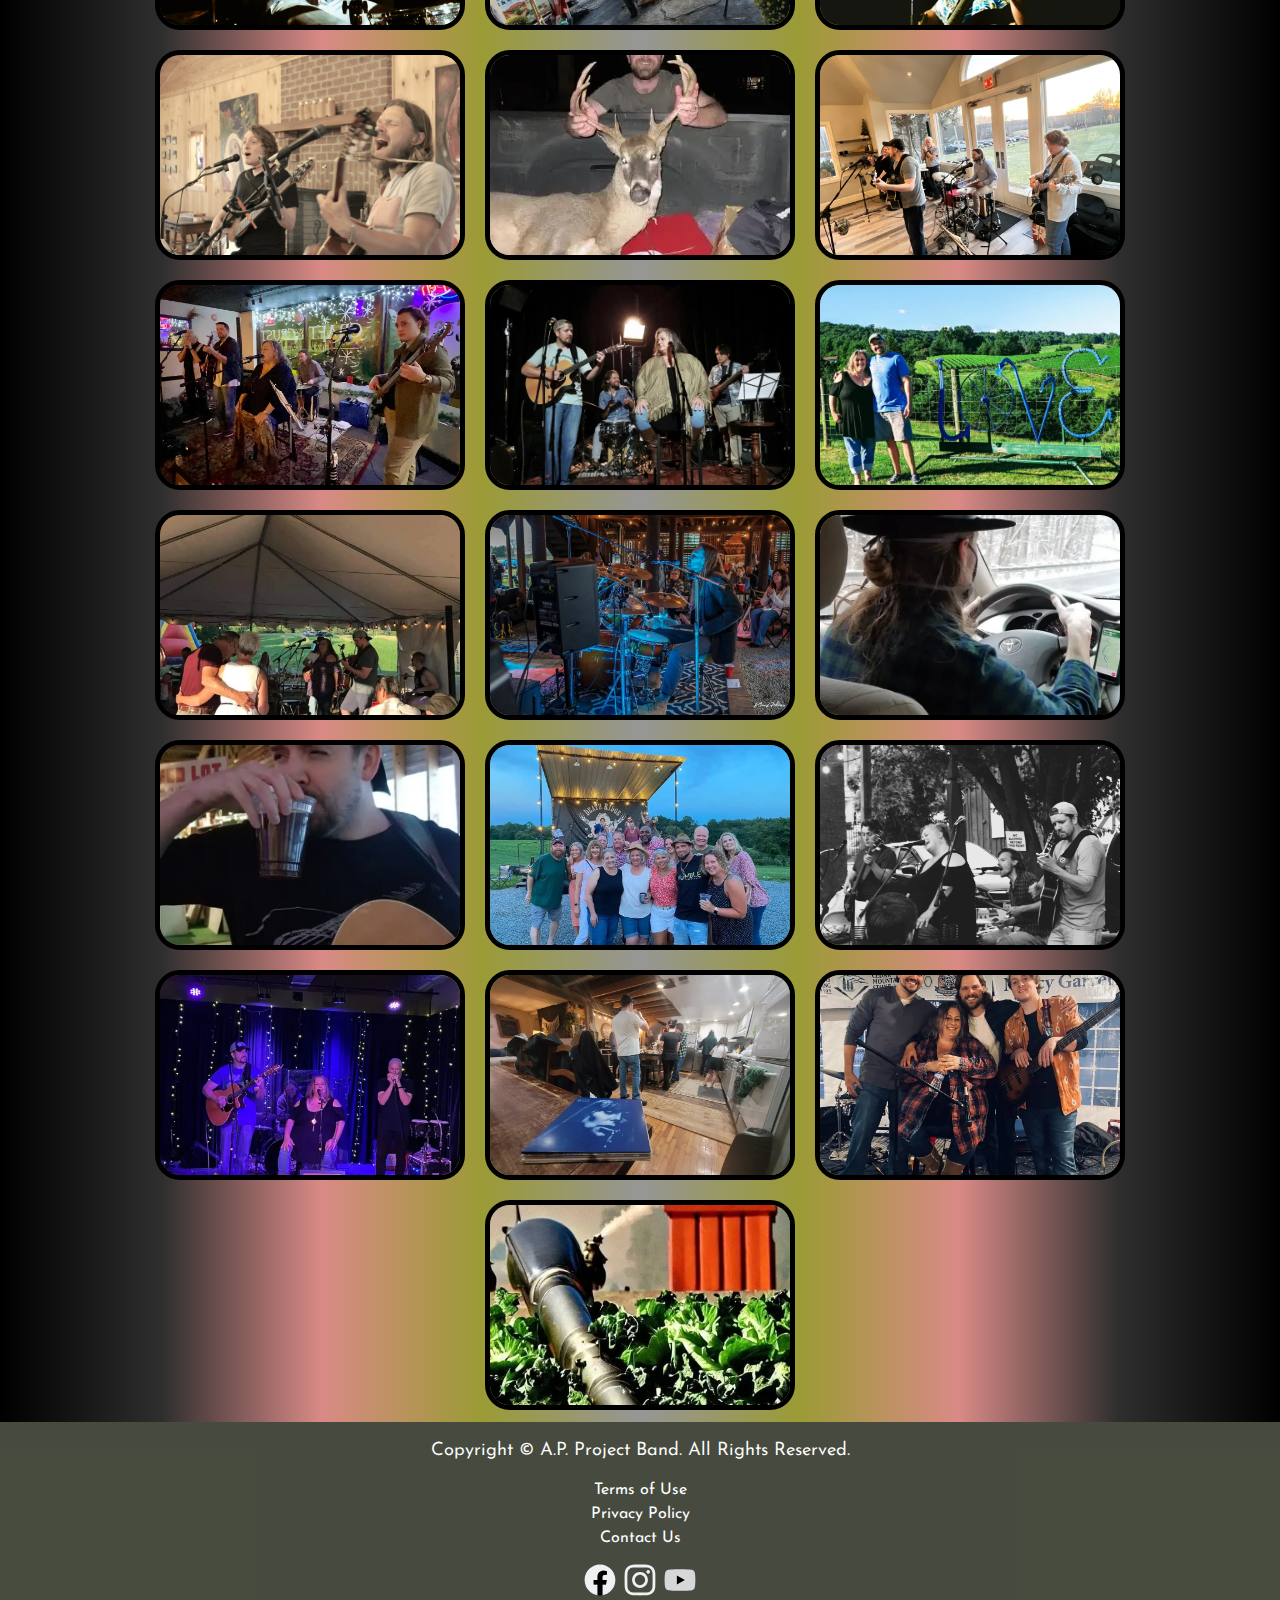
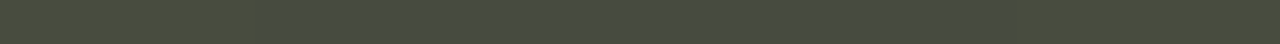
<file: html/gallery.html>
<!DOCTYPE html>
<html lang="en">
  <head>
    <script
      defer
      src="https://code.jquery.com/jquery-3.6.3.min.js"
      integrity="sha256-pvPw+upLPUjgMXY0G+8O0xUf+/Im1MZjXxxgOcBQBXU="
      crossorigin="anonymous"
    ></script>
    <script defer src="../js/script.js"></script>
    <script defer src="../js/gallery.js"></script>
    <meta charset="UTF-8" />
    <meta http-equiv="X-UA-Compatible" content="IE=edge" />
    <meta name="viewport" content="width=device-width, initial-scale=1.0" />
    <title>A.P. Project's Official Bandsite</title>
    <meta
      name="description"
      content="Most of the cool stuff about A.P. Project."
    />
    <link href="../css/style.css" rel="stylesheet" />
    <link
      href="../css/desktop.css"
      rel="stylesheet"
      media="(min-width: 751px)"
    />
    <link
      href="../css/mobile.css"
      rel="stylesheet"
      media="(max-width: 750px)"
    />
  </head>
  <body>
    <header id="Header">
      <input
        id="Hamburger"
        type="image"
        src="../assets/burger-off.webp"
        alt="="
      />
      <a href="../index.html" class="nav-link">
        <img id="Band_Logo_Nav" src="../assets/logo1.webp" alt=""
      /></a>
      <nav id="Nav" class="popout-hide">
        <div>
          <ul>
            <li><a href="../index.html" class="nav-link">Home</a></li>
            <li>
              <a href="../index.html#Music_Container" class="nav-link">Music</a>
            </li>
            <li>
              <a href="../index.html#About_Container" class="nav-link">About</a>
            </li>
            <li>
              <a href="../index.html#Subscribe_Container" class="nav-link"
                >Subscribe</a
              >
            </li>
            <li>
              <a href="../index.html#Tour_Container" class="nav-link">Tour</a>
            </li>
            <li><a href="gallery.html" class="nav-link">Gallery</a></li>
            <li><a href="contact.html" class="nav-link">Contact</a></li>
            <li>
              <div id="Nav_Social">
                <a href="https://www.facebook.com/approject2/" target="_blank"
                  ><img
                    class="nav_social_icons"
                    src="../assets/facebook.svg"
                    alt=""
                /></a>
                <a
                  href="https://www.instagram.com/approjectband/"
                  target="_blank"
                  ><img
                    class="nav_social_icons"
                    src="../assets/instagram.svg"
                    alt=""
                /></a>
                <a href="https://www.youtube.com/@approjectband" target="_blank"
                  ><img
                    class="nav_social_icons"
                    src="../assets/youtube.svg"
                    alt=""
                /></a>
                <!-- <a href=""><img class="nav_social_icons-tiktok" target="_blank" src="./assets/tiktok.webp" alt=""></a> -->
              </div>
            </li>
            <li><img id="Logo_Min" src="../assets/logo4.webp" alt="" /></li>
          </ul>
        </div>
      </nav>
    </header>
    <div id="Main">
      <div id="Gallery_Container">
        <h2>Gallery</h2>
        <div class="gallery">
          <img src="../assets/gallery/starwars-poster.png" />
          <img src="../assets/cover-1.webp" />
          <img src="../assets/cover-2.webp" />
          <img src="../assets/cover-3.webp" />
          <img src="../assets/cover-4.webp" />
          <img src="../assets/gallery/image28.webp" />
          <img src="../assets/gallery/image27.webp" />
          <img src="../assets/gallery/image26.webp" />
          <img src="../assets/gallery/image25.webp" />
          <img src="../assets/gallery/image24.webp" />
          <img src="../assets/gallery/image23.webp" />
          <img src="../assets/gallery/image22.webp" />
          <img src="../assets/gallery/image21.webp" />
          <img src="../assets/gallery/image20.webp" />
          <img src="../assets/gallery/image19.webp" />
          <img src="../assets/gallery/image18.webp" />
          <img src="../assets/gallery/image17.webp" />
          <img src="../assets/gallery/image16.webp" />
          <img src="../assets/gallery/image15.webp" />
          <img src="../assets/gallery/image14.webp" />
          <img src="../assets/gallery/image13.webp" />
          <img src="../assets/gallery/image12.webp" />
          <img src="../assets/gallery/image11.webp" />
          <img src="../assets/gallery/image10.webp" />
          <img src="../assets/gallery/image9.webp" />
          <img src="../assets/gallery/image8.webp" />
          <img src="../assets/gallery/image7.webp" />
          <img src="../assets/gallery/image6.webp" />
          <img src="../assets/gallery/image5.webp" />
          <img src="../assets/gallery/image4.webp" />
          <img src="../assets/gallery/image3.webp" />
          <img src="../assets/gallery/image2.webp" />
          <img src="../assets/gallery/image1.webp" />
          <img src="../assets/gallery/OSC.webp" />
        </div>
      </div>
      <section id="Bottom_Container">
        <p>
          Copyright&nbsp;© A.P. Project Band. All&nbsp;Rights&nbsp;Reserved.
        </p>
        <ul>
          <li><a href="terms-of-use.html">Terms of Use</a></li>
          <li><a href="privacy-policy.html">Privacy Policy</a></li>
          <li><a href="contact.html">Contact Us</a></li>
        </ul>
        <div id="Nav_Social_Bottom">
          <a href="https://www.facebook.com/approject2/" target="_blank"
            ><img class="nav_social_icons" src="../assets/facebook.svg" alt=""
          /></a>
          <a href="https://www.instagram.com/approjectband/" target="_blank"
            ><img class="nav_social_icons" src="../assets/instagram.svg" alt=""
          /></a>
          <a href="https://www.youtube.com/@approjectband" target="_blank"
            ><img class="nav_social_icons" src="../assets/youtube.svg" alt=""
          /></a>
          <!-- <a href=""><img class="nav_social_icons-tiktok" target="_blank" src="./assets/tiktok.webp" alt=""></a> -->
        </div>
      </section>
    </div>
  </body>
</html>
</file>
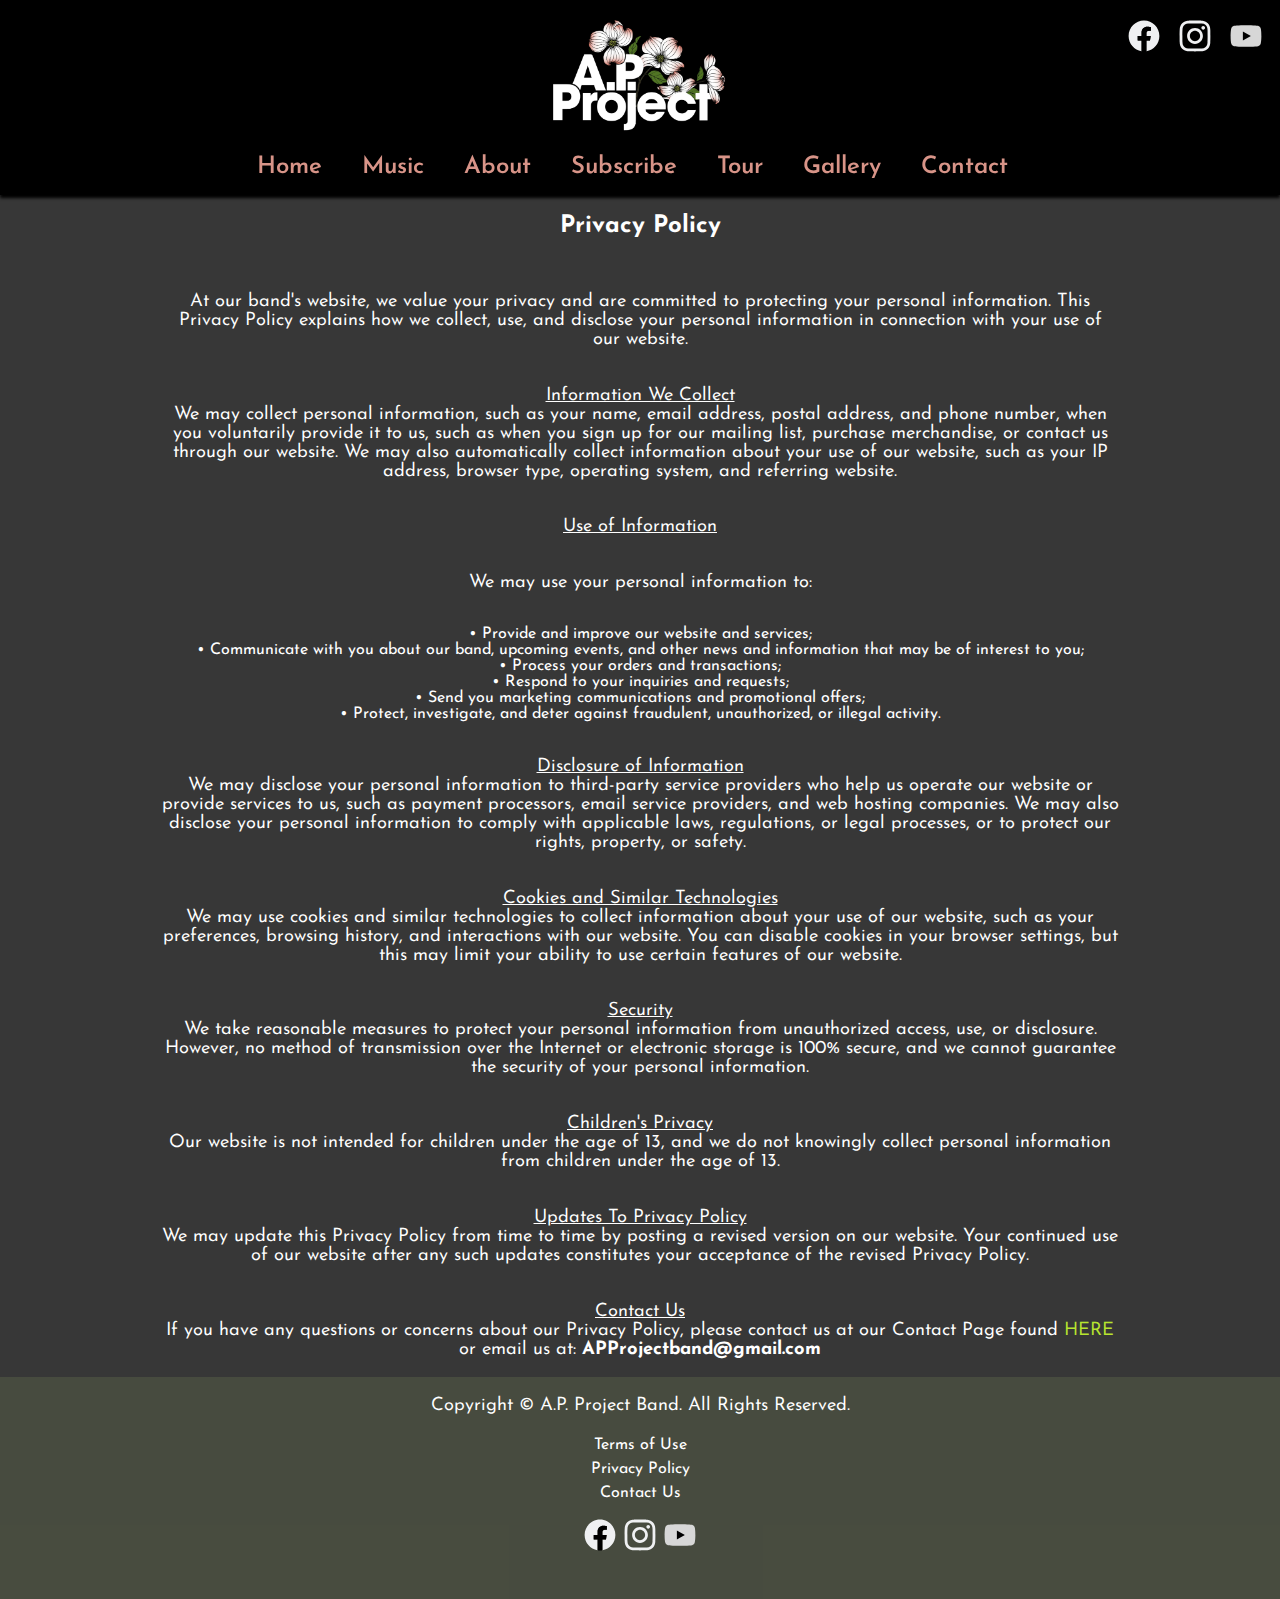
<file: html/privacy-policy.html>
<!DOCTYPE html>
<html lang="en">
  <head>
    <script
      defer
      src="https://code.jquery.com/jquery-3.6.3.min.js"
      integrity="sha256-pvPw+upLPUjgMXY0G+8O0xUf+/Im1MZjXxxgOcBQBXU="
      crossorigin="anonymous"
    ></script>
    <script defer src="../js/script.js"></script>
    <meta charset="UTF-8" />
    <meta http-equiv="X-UA-Compatible" content="IE=edge" />
    <meta name="viewport" content="width=device-width, initial-scale=1.0" />
    <title>A.P. Project's Official Bandsite</title>
    <meta
      name="description"
      content="Most of the cool stuff about A.P. Project."
    />
    <link href="../css/style.css" rel="stylesheet" />
    <link
      href="../css/desktop.css"
      rel="stylesheet"
      media="(min-width: 751px)"
    />
    <link
      href="../css/mobile.css"
      rel="stylesheet"
      media="(max-width: 750px)"
    />
  </head>
  <body>
    <header id="Header">
      <input
        id="Hamburger"
        type="image"
        src="../assets/burger-off.webp"
        alt="="
      />
      <a href="../index.html" class="nav-link">
        <img id="Band_Logo_Nav" src="../assets/logo1.webp" alt=""
      /></a>
      <nav id="Nav" class="popout-hide">
        <div>
          <ul>
            <li><a href="../index.html" class="nav-link">Home</a></li>
            <li>
              <a href="../index.html#Music_Container" class="nav-link">Music</a>
            </li>
            <li>
              <a href="../index.html#About_Container" class="nav-link">About</a>
            </li>
            <li>
              <a href="../index.html#Subscribe_Container" class="nav-link"
                >Subscribe</a
              >
            </li>
            <li>
              <a href="../index.html#Tour_Container" class="nav-link">Tour</a>
            </li>
            <li><a href="gallery.html" class="nav-link">Gallery</a></li>
            <li><a href="contact.html" class="nav-link">Contact</a></li>
            <li>
              <div id="Nav_Social">
                <a href="https://www.facebook.com/approject2/" target="_blank"
                  ><img
                    class="nav_social_icons"
                    src="../assets/facebook.svg"
                    alt=""
                /></a>
                <a
                  href="https://www.instagram.com/approjectband/"
                  target="_blank"
                  ><img
                    class="nav_social_icons"
                    src="../assets/instagram.svg"
                    alt=""
                /></a>
                <a href="https://www.youtube.com/@approjectband" target="_blank"
                  ><img
                    class="nav_social_icons"
                    src="../assets/youtube.svg"
                    alt=""
                /></a>
                <!-- <a href=""><img class="nav_social_icons-tiktok" target="_blank" src="./assets/tiktok.webp" alt=""></a> -->
              </div>
            </li>
            <li><img id="Logo_Min" src="../assets/logo4.webp" alt="" /></li>
          </ul>
        </div>
      </nav>
    </header>
    <div id="Main">
      <h2>Privacy Policy</h2>
      <section id="Home_Container">
        <p>
          At our band's website, we value your privacy and are committed to
          protecting your personal information. This Privacy Policy explains how
          we collect, use, and disclose your personal information in connection
          with your use of our website.
        </p>
        <p>
          <u>Information We Collect</u><br />
          We may collect personal information, such as your name, email address,
          postal address, and phone number, when you voluntarily provide it to
          us, such as when you sign up for our mailing list, purchase
          merchandise, or contact us through our website. We may also
          automatically collect information about your use of our website, such
          as your IP address, browser type, operating system, and referring
          website.
        </p>
        <p><u>Use of Information</u></p>
        <p>We may use your personal information to:</p>
        <ul id="Legal_List">
          <li>• Provide and improve our website and services;</li>
          <li>
            • Communicate with you about our band, upcoming events, and other
            news and information that may be of interest to you;
          </li>
          <li>• Process your orders and transactions;</li>
          <li>• Respond to your inquiries and requests;</li>
          <li>• Send you marketing communications and promotional offers;</li>
          <li>
            • Protect, investigate, and deter against fraudulent, unauthorized,
            or illegal activity.
          </li>
          <li></li>
        </ul>
        <p>
          <u>Disclosure of Information</u><br />
          We may disclose your personal information to third-party service
          providers who help us operate our website or provide services to us,
          such as payment processors, email service providers, and web hosting
          companies. We may also disclose your personal information to comply
          with applicable laws, regulations, or legal processes, or to protect
          our rights, property, or safety.
        </p>
        <p>
          <u>Cookies and Similar Technologies</u><br />
          We may use cookies and similar technologies to collect information
          about your use of our website, such as your preferences, browsing
          history, and interactions with our website. You can disable cookies in
          your browser settings, but this may limit your ability to use certain
          features of our website.
        </p>
        <p>
          <u>Security</u><br />
          We take reasonable measures to protect your personal information from
          unauthorized access, use, or disclosure. However, no method of
          transmission over the Internet or electronic storage is 100% secure,
          and we cannot guarantee the security of your personal information.
        </p>
        <p>
          <u>Children's Privacy</u><br />
          Our website is not intended for children under the age of 13, and we
          do not knowingly collect personal information from children under the
          age of 13.
        </p>
        <p>
          <u>Updates To Privacy Policy</u><br />
          We may update this Privacy Policy from time to time by posting a
          revised version on our website. Your continued use of our website
          after any such updates constitutes your acceptance of the revised
          Privacy Policy.
        </p>
        <p>
          <u>Contact Us</u><br />
          If you have any questions or concerns about our Privacy Policy, please
          contact us at our Contact Page found
          <a id="Privacy_Contact" href="contact.html">HERE</a> or email us at:
          <strong> APProjectband@gmail.com</strong>
        </p>
      </section>
      <section id="Bottom_Container">
        <p>
          Copyright&nbsp;© A.P. Project Band. All&nbsp;Rights&nbsp;Reserved.
        </p>
        <ul>
          <li><a href="terms-of-use.html">Terms of Use</a></li>
          <li><a href="privacy-policy.html">Privacy Policy</a></li>
          <li><a href="contact.html">Contact Us</a></li>
        </ul>
        <div id="Nav_Social_Bottom">
          <a href="https://www.facebook.com/approject2/" target="_blank"
            ><img class="nav_social_icons" src="../assets/facebook.svg" alt=""
          /></a>
          <a href="https://www.instagram.com/approjectband/" target="_blank"
            ><img class="nav_social_icons" src="../assets/instagram.svg" alt=""
          /></a>
          <a href="https://www.youtube.com/@approjectband" target="_blank"
            ><img class="nav_social_icons" src="../assets/youtube.svg" alt=""
          /></a>
          <!-- <a href=""><img class="nav_social_icons-tiktok" target="_blank" src="./assets/tiktok.webp" alt=""></a> -->
        </div>
      </section>
    </div>
    <!-- <footer> <div id="Marquee"> NEW SINGLE • <strong>Dreaming of Love</strong> • OUT NOW! </div> </footer> -->
  </body>
</html>
</file>
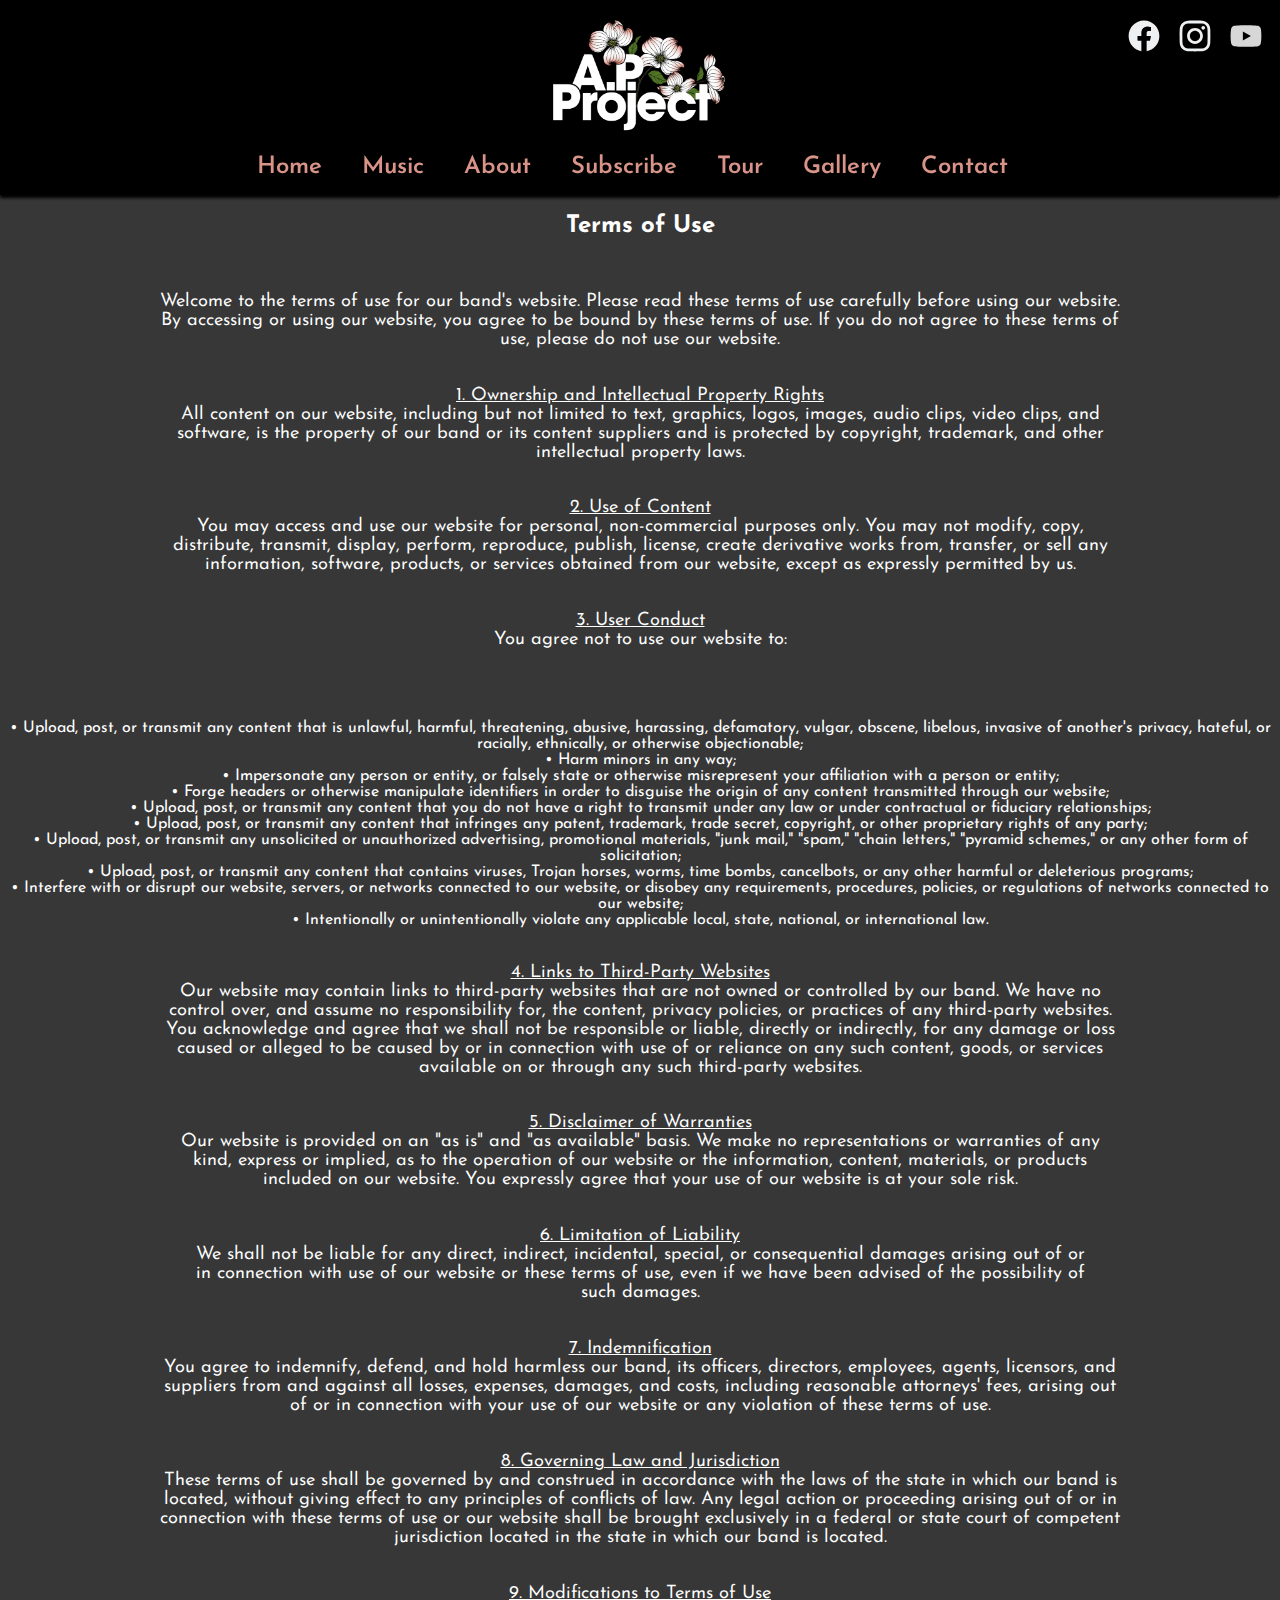
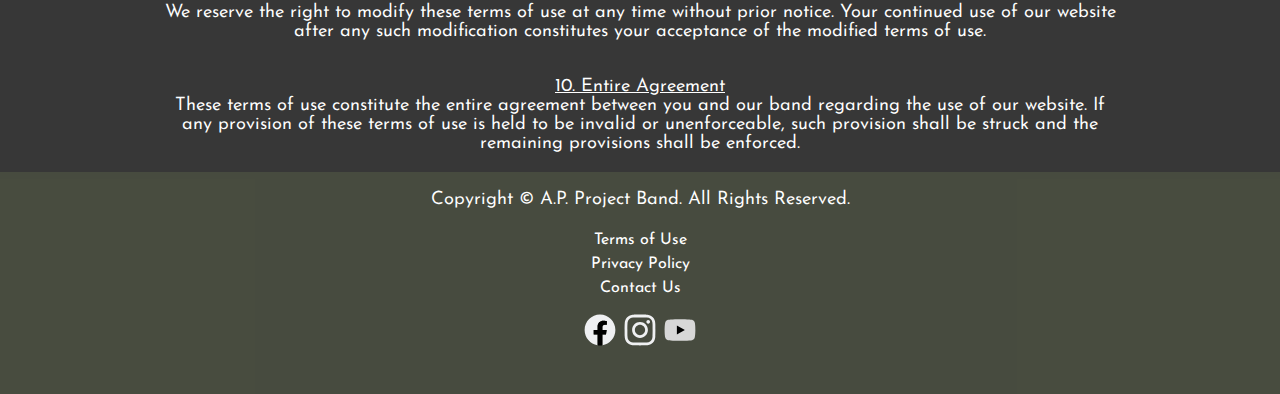
<file: html/terms-of-use.html>
<!DOCTYPE html>
<html lang="en">
  <head>
    <script
      defer
      src="https://code.jquery.com/jquery-3.6.3.min.js"
      integrity="sha256-pvPw+upLPUjgMXY0G+8O0xUf+/Im1MZjXxxgOcBQBXU="
      crossorigin="anonymous"
    ></script>
    <script defer src="../js/script.js"></script>
    <meta charset="UTF-8" />
    <meta http-equiv="X-UA-Compatible" content="IE=edge" />
    <meta name="viewport" content="width=device-width, initial-scale=1.0" />
    <title>A.P. Project's Official Bandsite</title>
    <meta
      name="description"
      content="Most of the cool stuff about A.P. Project."
    />
    <link href="../css/style.css" rel="stylesheet" />
    <link
      href="../css/desktop.css"
      rel="stylesheet"
      media="(min-width: 751px)"
    />
    <link
      href="../css/mobile.css"
      rel="stylesheet"
      media="(max-width: 750px)"
    />
  </head>
  <body>
    <header id="Header">
      <input
        id="Hamburger"
        type="image"
        src="../assets/burger-off.webp"
        alt="="
      />
      <a href="../index.html" class="nav-link">
        <img id="Band_Logo_Nav" src="../assets/logo1.webp" alt=""
      /></a>
      <nav id="Nav" class="popout-hide">
        <div>
          <ul>
            <li><a href="../index.html" class="nav-link">Home</a></li>
            <li>
              <a href="index.html#Music_Container" class="nav-link">Music</a>
            </li>
            <li>
              <a href="index.html#About_Container" class="nav-link">About</a>
            </li>
            <li>
              <a href="index.html#Subscribe_Container" class="nav-link"
                >Subscribe</a
              >
            </li>
            <li>
              <a href="index.html#Tour_Container" class="nav-link">Tour</a>
            </li>
            <li><a href="gallery.html" class="nav-link">Gallery</a></li>
            <li><a href="contact.html" class="nav-link">Contact</a></li>
            <li>
              <div id="Nav_Social">
                <a href="https://www.facebook.com/approject2/" target="_blank"
                  ><img
                    class="nav_social_icons"
                    src="../assets/facebook.svg"
                    alt=""
                /></a>
                <a
                  href="https://www.instagram.com/approjectband/"
                  target="_blank"
                  ><img
                    class="nav_social_icons"
                    src="../assets/instagram.svg"
                    alt=""
                /></a>
                <a href="https://www.youtube.com/@approjectband" target="_blank"
                  ><img
                    class="nav_social_icons"
                    src="../assets/youtube.svg"
                    alt=""
                /></a>
                <!-- <a href=""><img class="nav_social_icons-tiktok" target="_blank" src="./assets/tiktok.webp" alt=""></a> -->
              </div>
            </li>
            <li><img id="Logo_Min" src="../assets/logo4.webp" alt="" /></li>
          </ul>
        </div>
      </nav>
    </header>
    <div id="Main">
      <h2>Terms of Use</h2>
      <section id="Home_Container">
        <p>
          Welcome to the terms of use for our band's website. Please read these
          terms of use carefully before using our website. By accessing or using
          our website, you agree to be bound by these terms of use. If you do
          not agree to these terms of use, please do not use our website.
        </p>
        <p>
          <u>1. Ownership and Intellectual Property Rights</u><br />
          All content on our website, including but not limited to text,
          graphics, logos, images, audio clips, video clips, and software, is
          the property of our band or its content suppliers and is protected by
          copyright, trademark, and other intellectual property laws.
        </p>
        <p>
          <u>2. Use of Content</u><br />
          You may access and use our website for personal, non-commercial
          purposes only. You may not modify, copy, distribute, transmit,
          display, perform, reproduce, publish, license, create derivative works
          from, transfer, or sell any information, software, products, or
          services obtained from our website, except as expressly permitted by
          us.
        </p>
        <p>
          <u> 3. User Conduct</u><br />
          You agree not to use our website to:
        </p>
        <p></p>
        <ul id="Legal_List">
          <li>
            • Upload, post, or transmit any content that is unlawful, harmful,
            threatening, abusive, harassing, defamatory, vulgar, obscene,
            libelous, invasive of another's privacy, hateful, or racially,
            ethnically, or otherwise objectionable;
          </li>
          <li>• Harm minors in any way;</li>
          <li>
            • Impersonate any person or entity, or falsely state or otherwise
            misrepresent your affiliation with a person or entity;
          </li>
          <li>
            • Forge headers or otherwise manipulate identifiers in order to
            disguise the origin of any content transmitted through our website;
          </li>
          <li>
            • Upload, post, or transmit any content that you do not have a right
            to transmit under any law or under contractual or fiduciary
            relationships;
          </li>
          <li>
            • Upload, post, or transmit any content that infringes any patent,
            trademark, trade secret, copyright, or other proprietary rights of
            any party;
          </li>
          <li>
            • Upload, post, or transmit any unsolicited or unauthorized
            advertising, promotional materials, "junk mail," "spam," "chain
            letters," "pyramid schemes," or any other form of solicitation;
          </li>
          <li>
            • Upload, post, or transmit any content that contains viruses,
            Trojan horses, worms, time bombs, cancelbots, or any other harmful
            or deleterious programs;
          </li>
          <li>
            • Interfere with or disrupt our website, servers, or networks
            connected to our website, or disobey any requirements, procedures,
            policies, or regulations of networks connected to our website;
          </li>
          <li>
            • Intentionally or unintentionally violate any applicable local,
            state, national, or international law.
          </li>
          <li></li>
        </ul>
        <p>
          <u>4. Links to Third-Party Websites</u><br />
          Our website may contain links to third-party websites that are not
          owned or controlled by our band. We have no control over, and assume
          no responsibility for, the content, privacy policies, or practices of
          any third-party websites. You acknowledge and agree that we shall not
          be responsible or liable, directly or indirectly, for any damage or
          loss caused or alleged to be caused by or in connection with use of or
          reliance on any such content, goods, or services available on or
          through any such third-party websites.
        </p>
        <p>
          <u> 5. Disclaimer of Warranties</u><br />
          Our website is provided on an "as is" and "as available" basis. We
          make no representations or warranties of any kind, express or implied,
          as to the operation of our website or the information, content,
          materials, or products included on our website. You expressly agree
          that your use of our website is at your sole risk.
        </p>
        <p>
          <u> 6. Limitation of Liability</u><br />
          We shall not be liable for any direct, indirect, incidental, special,
          or consequential damages arising out of or in connection with use of
          our website or these terms of use, even if we have been advised of the
          possibility of such damages.
        </p>
        <p>
          <u> 7. Indemnification</u><br />
          You agree to indemnify, defend, and hold harmless our band, its
          officers, directors, employees, agents, licensors, and suppliers from
          and against all losses, expenses, damages, and costs, including
          reasonable attorneys' fees, arising out of or in connection with your
          use of our website or any violation of these terms of use.
        </p>
        <p>
          <u> 8. Governing Law and Jurisdiction</u><br />
          These terms of use shall be governed by and construed in accordance
          with the laws of the state in which our band is located, without
          giving effect to any principles of conflicts of law. Any legal action
          or proceeding arising out of or in connection with these terms of use
          or our website shall be brought exclusively in a federal or state
          court of competent jurisdiction located in the state in which our band
          is located.
        </p>
        <p>
          <u> 9. Modifications to Terms of Use</u><br />
          We reserve the right to modify these terms of use at any time without
          prior notice. Your continued use of our website after any such
          modification constitutes your acceptance of the modified terms of use.
        </p>
        <p>
          <u> 10. Entire Agreement</u><br />
          These terms of use constitute the entire agreement between you and our
          band regarding the use of our website. If any provision of these terms
          of use is held to be invalid or unenforceable, such provision shall be
          struck and the remaining provisions shall be enforced.
        </p>
      </section>
      <section id="Bottom_Container">
        <p>
          Copyright&nbsp;© A.P. Project Band. All&nbsp;Rights&nbsp;Reserved.
        </p>
        <ul>
          <li><a href="terms-of-use.html">Terms of Use</a></li>
          <li><a href="privacy-policy.html">Privacy Policy</a></li>
          <li><a href="contact.html">Contact Us</a></li>
        </ul>
        <div id="Nav_Social_Bottom">
          <a href="https://www.facebook.com/approject2/" target="_blank"
            ><img class="nav_social_icons" src="../assets/facebook.svg" alt=""
          /></a>
          <a href="https://www.instagram.com/approjectband/" target="_blank"
            ><img class="nav_social_icons" src="../assets/instagram.svg" alt=""
          /></a>
          <a href="https://www.youtube.com/@approjectband" target="_blank"
            ><img class="nav_social_icons" src="../assets/youtube.svg" alt=""
          /></a>
          <!--<a href=""><img class="nav_social_icons-tiktok" target="_blank" src="./assets/tiktok.webp" alt=""></a> -->
        </div>
      </section>
    </div>
    <!-- <footer> <div id="Marquee"> NEW SINGLE • <strong>Dreaming of Love</strong> • OUT NOW! </div> </footer> -->
  </body>
</html>
</file>
<file: css/style.css>
@font-face {
  font-family: JosefinSans;
  src: url(../assets/fonts/JosefinSans-VariableFont_wght.ttf);
  font-display: swap;
}
body {
  box-sizing: border-box;
}
a {
  text-decoration: none !important;
}
address {
  margin: auto;
}
body {
  padding: 0;
  margin: 0;
  font-family: JosefinSans;
  background-position: center center;
  background-attachment: fixed;
  background-repeat: no-repeat;
  background-color: rgba(55, 55, 55, 1);
  background-size: cover;
  color: #fff;
}
button {
  cursor: pointer;
}
footer {
  position: fixed;
  bottom: 0;
  width: 100%;
  align-items: center;
  background-color: #000;
  text-align: center;
  height: 30px;
  display: flex;
}
li {
  list-style-type: none;
}
nav ul {
  padding-left: 0;
}
nav ul li {
  display: inline-block;
}
h1,
h2,
h3,
h4,
h5,
h6 {
  text-wrap: balance;
}
p {
  text-wrap: pretty;
  text-align: center;
  font-size: 1.15rem;
  font-weight: 375;
}
.category-group {
  display: flex;
  flex-wrap: wrap;
  align-items: center;
  justify-content: center;
}
.card {
  /* border-top-right-radius: 50% 25%; border-top-left-radius: 50% 25%; border-bottom-right-radius: 50% 25%; border-bottom-left-radius: 50% 25%; */
  border-radius: 25%;
  box-shadow: rgba(0, 0, 0, 0.5) 0 1px 25px 10px;
  border: 5px solid #5c6a40;
  margin: 2.5%;
  width: 210px;
}
.card h4 {
  padding: 0;
  margin-bottom: 0;
}
.card-image {
  width: 10rem;
  height: 10rem;
  padding: 15px;
  border-radius: 25%;
}
.music-symbols {
  width: 2.25rem;
}
.strikethrough {
  text-decoration: line-through;
}
#About_Container,
#Subscribe_Container {
  padding-bottom: 15px;
}
#About_Container h3 {
  margin: 1rem 0rem 0.5rem 0rem;
}
#About_Container h4 {
  margin: 0.5rem;
  color: rgb(173, 188, 85);
}
#About_Container p {
  margin-top: 0;
}
#Band_Logo_Home {
  width: 12.5rem;
  border-radius: 50%;
  /* border: 0.25rem black solid; */
  box-shadow: rgba(0, 0, 0, 0.5) 0 1px 25px 10px;
  border: 7.5px solid transparent;
}
#Contact_Container {
  display: flex;
  flex-direction: column;
  align-items: center;
}
#Fill_Container {
  min-height: 400px;
}
#Header {
  position: sticky;
  margin-top: 0;
  width: 100%;
  top: 0;
  left: 0;
  z-index: 100;
  background-color: #000;
  box-shadow: 0px 3px 3px rgb(0, 0, 0);
  text-align: center;
}
#Header a {
  text-decoration: none;
  font-weight: 600;
  padding: 0 1rem;
}
#Header h1 {
  margin: 0;
  padding-top: 1.5rem;
}
#Header ul {
  margin: 0;
  padding-top: 1rem;
  padding-bottom: 1rem;
}
#Home_Container {
  padding-top: 15px;
}
#Contact_Container,
#Home_Container,
#Music_Container,
#About_Container,
#Tour_Container,
#Subscribe_Container,
#Bottom_Container {
  display: flex;
  flex-direction: column;
  align-items: center;
  justify-content: space-evenly;
}
#Main {
  text-align: center;
}
#Music_Container,
#Subscribe_Container,
#Bottom_Container {
  background-color: rgba(171, 194, 112, 0.15);
}
#Bottom_Container {
  padding-bottom: 30px;
}
#Bottom_Container ul {
  margin: 0;
  padding: 0;
}
#Bottom_Container ul li {
  text-decoration: none;
  margin: 0;
  padding: 0.25rem;
}
#Bottom_Container a {
  text-decoration: none !important;
  color: white;
}
#Music_Symbols_Container {
  display: flex;
  gap: 2rem;
  padding: 0.5rem 0;
}
#Marquee {
  height: 22px;
  white-space: nowrap;
}

#Tour_Container span {
  font-size: larger;
  font-weight: bold;
}

#Tour_Container span:nth-child(6) {
  font-size: medium;
}

#Tour_Disclaimer {
  margin: 0;
}
#Tour_List {
  padding: 0;
  margin-top: 0;
  display: flex;
  flex-direction: column;
}
#Tour_List li {
  padding: 0.25rem;
}
#Tour_List li:after {
  content: "";
  display: block;
  margin: 0 auto;
  width: 100%;
  padding-top: 0.25rem;
  border-bottom: 1px solid black;
}
.form-group {
  display: flex;
  flex-direction: column;
  align-items: center;
}
.form-group input,
.form-group button,
.form-group textarea {
  border-radius: 5px;
  padding: 5px;
  margin: 5px;
  border: 2px solid black;
  font-weight: bold;
  box-shadow: 1.5px 1.5px #000000;
}
.form-group button {
  background-color: #d89488;
  width: 80px;
}
#Legal_List {
  padding: 0;
}
#Privacy_Contact {
  color: rgb(183, 229, 47);
}
#Members h3 {
  margin-top: 0;
}
#Subscribe-Text {
  display: none;
} /* Gallery */
.gallery {
  display: flex;
  flex-wrap: wrap;
  justify-content: center;
}
.gallery img {
  width: 300px;
  height: 200px;
  margin: 10px;
  object-fit: cover;
  cursor: pointer;
  border-radius: 25px;
  border: 5px solid black;
}
.modal {
  display: none;
  position: fixed;
  z-index: 1;
  top: 0;
  left: 0;
  width: 100%;
  height: 100%;
  overflow: auto;
  background-color: rgba(0, 0, 0, 0.9);
}
.modal-content {
  position: absolute;
  top: 0;
  bottom: 0;
  left: 0;
  right: 0;
  background-color: rgba(0, 0, 0, 0.1);
  margin: auto;
  display: block;
  margin: auto;
  width: 100%;
  max-width: 900px;
  max-height: 1px;
}
.modal-content img {
  position: absolute;
  top: 0;
  bottom: 0;
  left: 0;
  right: 0;
  margin: auto;
  display: block;
  width: 100%;
  height: auto;
}
.closeBtn {
  background: none;
  border-radius: 50%;
  border: none;
  position: absolute;
  width: 2rem;
  height: 2rem;
  top: 15px;
  right: 29px;
  cursor: pointer;
  font-weight: bold;
}
#closeBtnImage {
  width: 40px;
  opacity: 0.65;
}
#Gallery_Container {
  display: inline-block;
  border: 2px solid transparent;
  position: relative;
}
#Gallery_Container {
  background: linear-gradient(
    to right,
    black,
    rgb(46, 46, 46),
    #d98a86,
    #9b9b35,
    rgb(150, 150, 150),
    #9b9b35,
    #d98a86,
    rgb(46, 46, 46),
    black
  );
  background-size: 100% 100%;
  /* animation: rainbowBorder 20s ease infinite; */
}
/* @keyframes rainbowBorder {
  0% {
    background-position: 1% 50%;
  }
  50% {
    background-position: 99% 50%;
  }
  100% {
    background-position: 1% 50%;
  }
} */
.spotify-container-item {
  border-radius: 12px;
}
#spotify-container {
  max-width: 50rem;
}
#spotify-container iframe {
  width: 90%;
  height: 88px;
}
</file>
<file: css/desktop.css>
nav a {
  color: #d89488;
}
nav ul {
  font-size: 1.5em;
}
p {
  max-width: 75vw;
}
#Band_Logo_Nav {
  width: 12.5rem;
  padding-top: 15px;
}
#About_Container p {
  max-width: 60vw;
}
#About_Container,
#Contact_Container,
#Home_Container,
#Music_Container,
#Tour_Container,
#Subscribe_Container {
  flex-wrap: wrap;
}
#Hamburger {
  display: none;
}
#Marquee {
  animation: move-rtl 25000ms linear infinite;
}
@keyframes move-rtl {
  0% {
    transform: translateX(100vw);
  }
  100% {
    transform: translateX(-1000px);
  }
}
#Nav_Social {
  margin-right: 0.5rem;
  display: flex;
  align-items: center;
  position: absolute;
  top: 0;
  right: 0;
}
#Nav_Social a {
  margin: 0;
  padding: 0.35rem;
}
.nav_social_icons {
  filter: invert(1);
  width: 40px;
  height: 60px;
  object-fit: fill;
}
.nav_social_icons:hover {
  filter: invert(20%);
  transition: filter 0.25s ease;
}
.nav_social_icons-tiktok {
  filter: invert(1);
  width: 35px;
  height: 35px;
  object-fit: fill;
}
#Nav_Social_Bottom {
  display: flex;
  align-items: center;
}
#Logo_Min {
  display: none;
}
.gallery img:hover {
  border: 5px solid rgb(255, 255, 255);
  transition: border 0.25s ease;
}
nav a:hover {
  color: #fccac1;
  transition: color 0.25s ease;
  text-decoration: underline !important;
}
.music-symbols:hover {
  filter: invert(85%);
  transition: filter 0.25s ease;
}
#Bottom_Container a:hover {
  color: rgb(157, 157, 157);
  transition: color 0.25s ease;
}
.form-group button:hover {
  background-color: #a67268;
  transition: background-color 0.25s ease;
}
#closeBtnImage:hover {
  opacity: 1;
  transition: opacity 0.25s ease;
}
#Video_YouTube {
  width: 33%;
  height: 400px;
  border-radius: 1rem;
  margin-bottom: 12px;
  border: 2.5px solid black;
  /* box-shadow: rgba(0, 0, 0, 0.5) 0 1px 25px 10px;
  border: 7.5px solid transparent; */
}
</file>
<file: css/mobile.css>
a {
  color: #373737;
}
nav {
  padding-top: 5vh;
}
nav ul {
  display: flex;
  flex-direction: column;
  align-items: center;
  list-style-type: none;
  font-size: 2.5rem;
}
p {
  max-width: 80vw;
}
.popout-hide {
  top: 0;
  right: 0;
  position: absolute;
  width: 0;
  height: 100vh;
  background-color: rgba(211, 211, 211, 0.965);
  transform: translate(50vw);
  transition-duration: 550ms;
}
.popout-hide a {
  display: none;
}
.popout-hide img {
  display: none;
}
.popout-show {
  top: 0;
  right: 0;
  position: absolute;
  background-color: rgba(211, 211, 211, 0.965);
  width: 80vw;
  height: 100vh;
  transition-duration: 550ms;
}
#Band_Logo_Nav {
  width: 6.5rem;
  margin-right: 1%;
  margin-top: 8%;
}
#Hamburger {
  margin-left: 3%;
  width: 40px;
}
#Header {
  height: 70px;
  display: inline-flex;
  justify-content: space-between;
  align-items: center;
}
#Home_Container {
  display: flex;
  flex-direction: column;
  align-items: center;
  justify-content: space-evenly;
}
#Marquee {
  animation: move-rtl 17000ms linear infinite;
}
@keyframes move-rtl {
  0% {
    transform: translateX(100vw);
  }
  100% {
    transform: translateX(-1250px);
  }
}
#Nav_Social {
  margin-right: 0.5rem;
  display: flex;
  align-items: center;
  position: relative;
  top: 0;
  right: 0;
}
#Nav_Social a {
  margin: 0;
  padding: 0.35rem;
}
#Tour_List li {
  max-width: 90vw;
}
.nav_social_icons {
  width: 40px;
  height: 60px;
  object-fit: fill;
}
.nav_social_icons-tiktok {
  width: 35px;
  height: 35px;
  object-fit: fill;
}
#Nav_Social_Bottom {
  display: flex;
  align-items: center;
  filter: invert(1);
}
#Logo_Min {
  max-width: 10rem;
}
.gallery img:first-child {
  margin-top: 0;
}
#Video_YouTube {
  width: 80%;
  height: 190px;
  border-radius: 1rem;
  margin-bottom: 12px;
  border: 2.5px solid black;
  /* box-shadow: rgba(0, 0, 0, 0.5) 0 1px 25px 10px;
  border: 7.5px solid transparent; */
}
</file>
<file: htdocs/css/style.css>
@font-face {
  font-family: JosefinSans;
  src: url(../assets/fonts/JosefinSans-VariableFont_wght.ttf);
  font-display: swap;
}
body {
  box-sizing: border-box;
}
a {
  text-decoration: none !important;
}
address {
  margin: auto;
}
body {
  padding: 0;
  margin: 0;
  font-family: JosefinSans;
  background-position: center center;
  background-attachment: fixed;
  background-repeat: no-repeat;
  background-color: rgba(55, 55, 55, 1);
  background-size: cover;
  color: #fff;
}
button {
  cursor: pointer;
}
footer {
  position: fixed;
  bottom: 0;
  width: 100%;
  align-items: center;
  background-color: #000;
  text-align: center;
  height: 30px;
  display: flex;
}
li {
  list-style-type: none;
}
nav ul {
  padding-left: 0;
}
nav ul li {
  display: inline-block;
}
h1,
h2,
h3,
h4,
h5,
h6 {
  text-wrap: balance;
}
p {
  text-wrap: pretty;
  text-align: center;
  font-size: 1.15rem;
  font-weight: 375;
}
.category-group {
  display: flex;
  flex-wrap: wrap;
  align-items: center;
  justify-content: center;
}
.card {
  /* border-top-right-radius: 50% 25%; border-top-left-radius: 50% 25%; border-bottom-right-radius: 50% 25%; border-bottom-left-radius: 50% 25%; */
  border-radius: 25%;
  box-shadow: rgba(0, 0, 0, 0.5) 0 1px 25px 10px;
  border: 5px solid #5c6a40;
  margin: 2.5%;
  width: 210px;
}
.card h4 {
  padding: 0;
  margin-bottom: 0;
}
.card-image {
  width: 10rem;
  height: 10rem;
  padding: 15px;
  border-radius: 25%;
}
.music-symbols {
  width: 2.25rem;
}
.strikethrough {
  text-decoration: line-through;
}
#About_Container,
#Subscribe_Container {
  padding-bottom: 15px;
}
#About_Container h3 {
  margin: 1rem 0rem 0.5rem 0rem;
}
#About_Container h4 {
  margin: 0.5rem;
  color: rgb(173, 188, 85);
}
#About_Container p {
  margin-top: 0;
}
#Band_Logo_Home {
  width: 12.5rem;
  border-radius: 50%;
  /* border: 0.25rem black solid; */
  box-shadow: rgba(0, 0, 0, 0.5) 0 1px 25px 10px;
  border: 7.5px solid transparent;
}
#Contact_Container {
  display: flex;
  flex-direction: column;
  align-items: center;
}
#Fill_Container {
  min-height: 400px;
}
#Header {
  position: sticky;
  margin-top: 0;
  width: 100%;
  top: 0;
  left: 0;
  z-index: 100;
  background-color: #000;
  box-shadow: 0px 3px 3px rgb(0, 0, 0);
  text-align: center;
}
#Header a {
  text-decoration: none;
  font-weight: 600;
  padding: 0 1rem;
}
#Header h1 {
  margin: 0;
  padding-top: 1.5rem;
}
#Header ul {
  margin: 0;
  padding-top: 1rem;
  padding-bottom: 1rem;
}
#Home_Container {
  padding-top: 15px;
}
#Contact_Container,
#Home_Container,
#Music_Container,
#About_Container,
#Tour_Container,
#Subscribe_Container,
#Bottom_Container {
  display: flex;
  flex-direction: column;
  align-items: center;
  justify-content: space-evenly;
}
#Main {
  text-align: center;
}
#Music_Container,
#Subscribe_Container,
#Bottom_Container {
  background-color: rgba(171, 194, 112, 0.15);
}
#Bottom_Container {
  padding-bottom: 30px;
}
#Bottom_Container ul {
  margin: 0;
  padding: 0;
}
#Bottom_Container ul li {
  text-decoration: none;
  margin: 0;
  padding: 0.25rem;
}
#Bottom_Container a {
  text-decoration: none !important;
  color: white;
}
#Music_Symbols_Container {
  display: flex;
  gap: 2rem;
  padding: 0.5rem 0;
}
#Marquee {
  height: 22px;
  white-space: nowrap;
}

#Tour_Container span {
  font-size: larger;
  font-weight: bold;
}

#Tour_Container span:nth-child(6) {
  font-size: medium;
}

#Tour_Disclaimer {
  margin: 0;
}
#Tour_List {
  padding: 0;
  margin-top: 0;
  display: flex;
  flex-direction: column;
}
#Tour_List li {
  padding: 0.25rem;
}
#Tour_List li:after {
  content: "";
  display: block;
  margin: 0 auto;
  width: 100%;
  padding-top: 0.25rem;
  border-bottom: 1px solid black;
}
.form-group {
  display: flex;
  flex-direction: column;
  align-items: center;
}
.form-group input,
.form-group button,
.form-group textarea {
  border-radius: 5px;
  padding: 5px;
  margin: 5px;
  border: 2px solid black;
  font-weight: bold;
  box-shadow: 1.5px 1.5px #000000;
}
.form-group button {
  background-color: #d89488;
  width: 80px;
}
#Legal_List {
  padding: 0;
}
#Privacy_Contact {
  color: rgb(183, 229, 47);
}
#Members h3 {
  margin-top: 0;
}
#Subscribe-Text {
  display: none;
} /* Gallery */
.gallery {
  display: flex;
  flex-wrap: wrap;
  justify-content: center;
}
.gallery img {
  width: 300px;
  height: 200px;
  margin: 10px;
  object-fit: cover;
  cursor: pointer;
  border-radius: 25px;
  border: 5px solid black;
}
.modal {
  display: none;
  position: fixed;
  z-index: 1;
  top: 0;
  left: 0;
  width: 100%;
  height: 100%;
  overflow: auto;
  background-color: rgba(0, 0, 0, 0.9);
}
.modal-content {
  position: absolute;
  top: 0;
  bottom: 0;
  left: 0;
  right: 0;
  background-color: rgba(0, 0, 0, 0.1);
  margin: auto;
  display: block;
  margin: auto;
  width: 100%;
  max-width: 900px;
  max-height: 1px;
}
.modal-content img {
  position: absolute;
  top: 0;
  bottom: 0;
  left: 0;
  right: 0;
  margin: auto;
  display: block;
  width: 100%;
  height: auto;
}
.closeBtn {
  background: none;
  border-radius: 50%;
  border: none;
  position: absolute;
  width: 2rem;
  height: 2rem;
  top: 15px;
  right: 29px;
  cursor: pointer;
  font-weight: bold;
}
#closeBtnImage {
  width: 40px;
  opacity: 0.65;
}
#Gallery_Container {
  display: inline-block;
  border: 2px solid transparent;
  position: relative;
}
#Gallery_Container {
  background: linear-gradient(
    to right,
    black,
    rgb(46, 46, 46),
    #d98a86,
    #9b9b35,
    rgb(150, 150, 150),
    #9b9b35,
    #d98a86,
    rgb(46, 46, 46),
    black
  );
  background-size: 100% 100%;
  /* animation: rainbowBorder 20s ease infinite; */
}
/* @keyframes rainbowBorder {
  0% {
    background-position: 1% 50%;
  }
  50% {
    background-position: 99% 50%;
  }
  100% {
    background-position: 1% 50%;
  }
} */
.spotify-container-item {
  border-radius: 12px;
}
#spotify-container {
  max-width: 50rem;
}
#spotify-container iframe {
  width: 90%;
  height: 88px;
}
</file>
<file: htdocs/css/desktop.css>
nav a {
  color: #d89488;
}
nav ul {
  font-size: 1.5em;
}
p {
  max-width: 75vw;
}
#Band_Logo_Nav {
  width: 12.5rem;
  padding-top: 15px;
}
#About_Container p {
  max-width: 60vw;
}
#About_Container,
#Contact_Container,
#Home_Container,
#Music_Container,
#Tour_Container,
#Subscribe_Container {
  flex-wrap: wrap;
}
#Hamburger {
  display: none;
}
#Marquee {
  animation: move-rtl 25000ms linear infinite;
}
@keyframes move-rtl {
  0% {
    transform: translateX(100vw);
  }
  100% {
    transform: translateX(-1000px);
  }
}
#Nav_Social {
  margin-right: 0.5rem;
  display: flex;
  align-items: center;
  position: absolute;
  top: 0;
  right: 0;
}
#Nav_Social a {
  margin: 0;
  padding: 0.35rem;
}
.nav_social_icons {
  filter: invert(1);
  width: 40px;
  height: 60px;
  object-fit: fill;
}
.nav_social_icons:hover {
  filter: invert(20%);
  transition: filter 0.25s ease;
}
.nav_social_icons-tiktok {
  filter: invert(1);
  width: 35px;
  height: 35px;
  object-fit: fill;
}
#Nav_Social_Bottom {
  display: flex;
  align-items: center;
}
#Logo_Min {
  display: none;
}
.gallery img:hover {
  border: 5px solid rgb(255, 255, 255);
  transition: border 0.25s ease;
}
nav a:hover {
  color: #fccac1;
  transition: color 0.25s ease;
  text-decoration: underline !important;
}
.music-symbols:hover {
  filter: invert(85%);
  transition: filter 0.25s ease;
}
#Bottom_Container a:hover {
  color: rgb(157, 157, 157);
  transition: color 0.25s ease;
}
.form-group button:hover {
  background-color: #a67268;
  transition: background-color 0.25s ease;
}
#closeBtnImage:hover {
  opacity: 1;
  transition: opacity 0.25s ease;
}
#Video_Stony_Stare {
  width: 33%;
  height: 400px;
  border-radius: 1rem;
  margin-bottom: 12px;
  border: 2.5px solid black;
  /* box-shadow: rgba(0, 0, 0, 0.5) 0 1px 25px 10px;
  border: 7.5px solid transparent; */
}
</file>
<file: htdocs/css/mobile.css>
a {
  color: #373737;
}
nav {
  padding-top: 5vh;
}
nav ul {
  display: flex;
  flex-direction: column;
  align-items: center;
  list-style-type: none;
  font-size: 2.5rem;
}
p {
  max-width: 80vw;
}
.popout-hide {
  top: 0;
  right: 0;
  position: absolute;
  width: 0;
  height: 100vh;
  background-color: rgba(211, 211, 211, 0.965);
  transform: translate(50vw);
  transition-duration: 550ms;
}
.popout-hide a {
  display: none;
}
.popout-hide img {
  display: none;
}
.popout-show {
  top: 0;
  right: 0;
  position: absolute;
  background-color: rgba(211, 211, 211, 0.965);
  width: 80vw;
  height: 100vh;
  transition-duration: 550ms;
}
#Band_Logo_Nav {
  width: 6.5rem;
  margin-right: 1%;
  margin-top: 8%;
}
#Hamburger {
  margin-left: 3%;
  width: 40px;
}
#Header {
  height: 70px;
  display: inline-flex;
  justify-content: space-between;
  align-items: center;
}
#Home_Container {
  display: flex;
  flex-direction: column;
  align-items: center;
  justify-content: space-evenly;
}
#Marquee {
  animation: move-rtl 17000ms linear infinite;
}
@keyframes move-rtl {
  0% {
    transform: translateX(100vw);
  }
  100% {
    transform: translateX(-1250px);
  }
}
#Nav_Social {
  margin-right: 0.5rem;
  display: flex;
  align-items: center;
  position: relative;
  top: 0;
  right: 0;
}
#Nav_Social a {
  margin: 0;
  padding: 0.35rem;
}
#Tour_List li {
  max-width: 90vw;
}
.nav_social_icons {
  width: 40px;
  height: 60px;
  object-fit: fill;
}
.nav_social_icons-tiktok {
  width: 35px;
  height: 35px;
  object-fit: fill;
}
#Nav_Social_Bottom {
  display: flex;
  align-items: center;
  filter: invert(1);
}
#Logo_Min {
  max-width: 10rem;
}
.gallery img:first-child {
  margin-top: 0;
}
#Video_Stony_Stare {
  width: 80%;
  height: 190px;
  border-radius: 1rem;
  margin-bottom: 12px;
  border: 2.5px solid black;
  /* box-shadow: rgba(0, 0, 0, 0.5) 0 1px 25px 10px;
  border: 7.5px solid transparent; */
}
</file>
